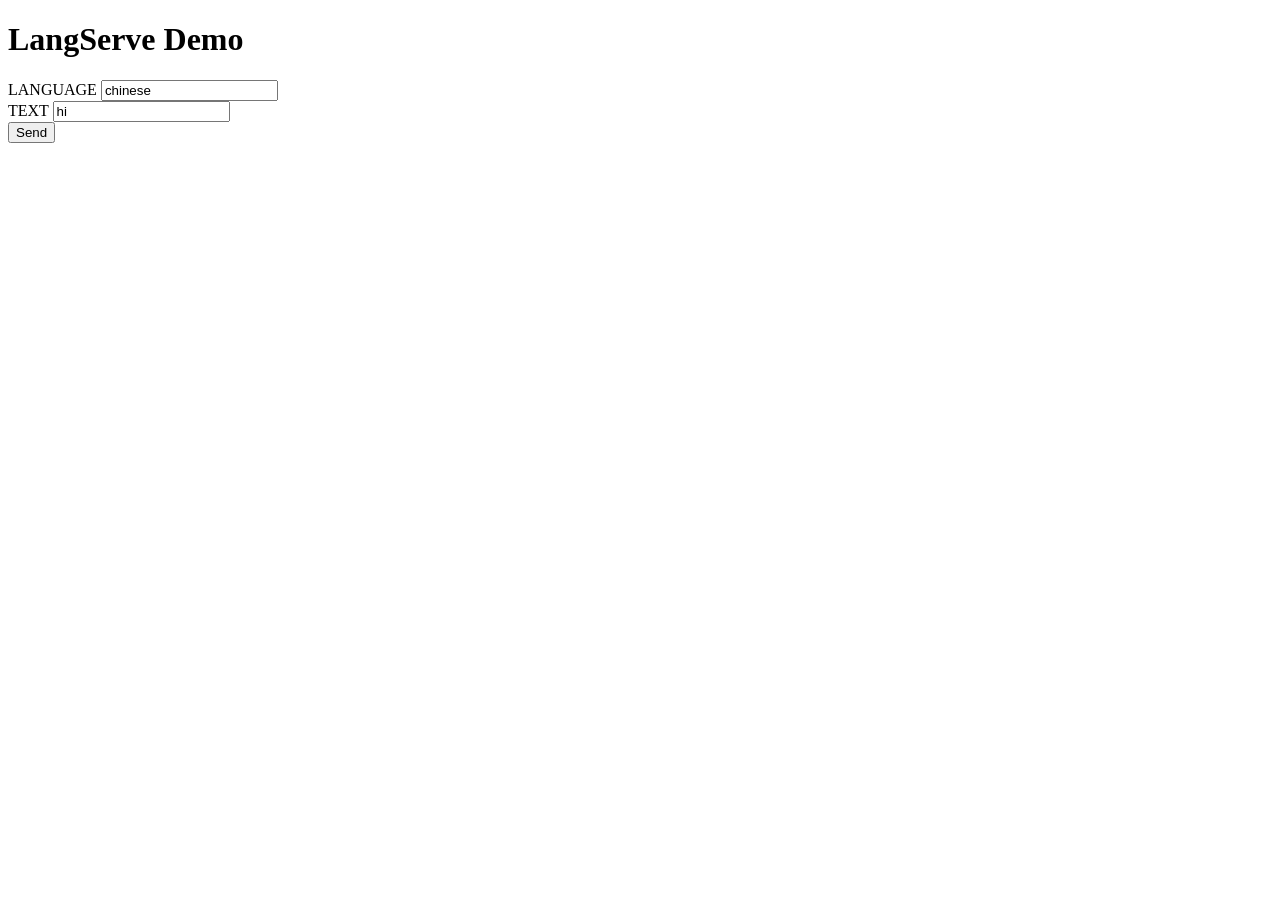
<file: langserve-demo/static/index.html>
<!DOCTYPE html>
<html>
    <head>
        <meta charset="utf-8">
        <title>LangServe Demo</title>
    </head>
    <body>
        <h1>LangServe Demo</h1>
        <div>
            <span>LANGUAGE</span>
            <input id="lang" value="chinese"/>
        </div>
        <div>
            <span>TEXT</span>
            <input id="text" value="hi"/>
        </div>
        <div id="res">

        </div>
        <div>
            <button onclick="sendRequest()">Send</button>
        </div>
        </div>
    </body>
</html>
<script>
function sendRequest(){
    const data = {
        input: {
            language: document.querySelector("#lang").value,
            text: document.querySelector("#text").value
        },
        config: {}
    }; 

    fetch("http://127.0.0.1:8000/chain/stream_log",{
        method: 'POST',
        headers: {
            'Content-Type': 'application/json'
        },
        body: JSON.stringify(data),
    }).then(response => {
        if (response.ok) {
            const reader = response.body.getReader();
            const decoder = new TextDecoder("utf-8");
            const res = document.querySelector("#res");

            function read() {
                reader.read().then(({ done, value }) => {
                    if (done) {
                        console.log('Stream closed');
                        return;
                    }

                    const chunk = decoder.decode(value, { stream: true });
                    // console.log(1000,chunk.split('\r\n'))
                    chunk.split('\r\n').forEach(eventString => {
                        // console.log(1000,eventString);
                        if (eventString && eventString.startsWith('data: ')) {
                            // console.log(2000,eventString);
                            const str = eventString.substring("data: ".length);
                            const data = JSON.parse(str)
                            // console.log(3000,data);
                            data.ops.forEach(item => {
                                if(item.op === "add" && item.path === "/logs/ChatZhipuAI/streamed_output_str/-"){
                                    res.innerHTML += item.value;  
                                }
                            })
                        }
                    });
                    

                    read();
                }).catch(error => {
                    console.error('Stream error', error);
                });
            }

            read();
        } else {
            console.error('Network response was not ok.');
        }
    }).catch(error => {
        console.error('Fetch error:', error);
    });    
}
</script>
</file>
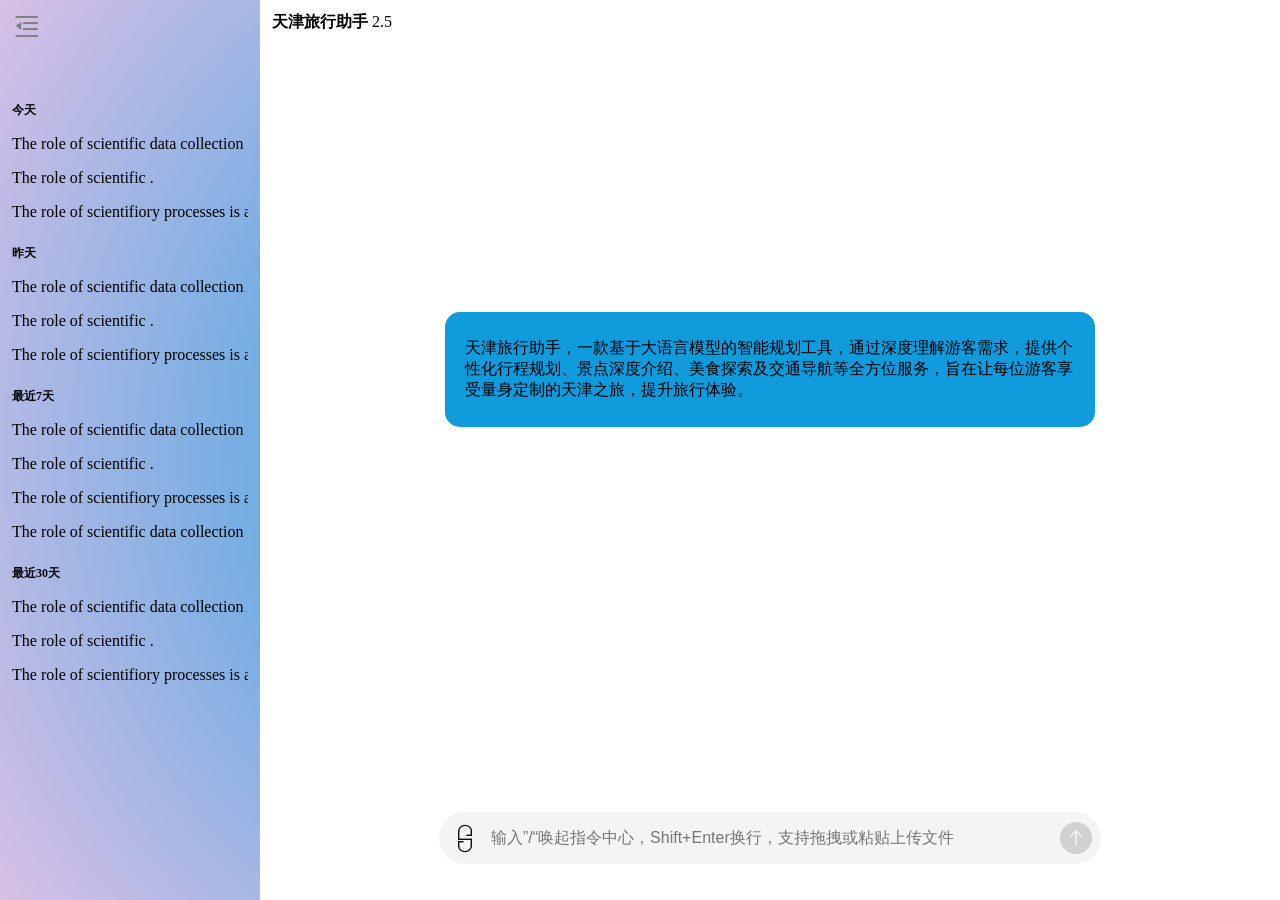
<file: node-server/static/index.html>
<!DOCTYPE html>
<html>
    <head>
        <meta content="width=device-width,initial-scale=1.0" name="viewport">
        <meta charset="utf-8">
        <title>Web UI</title>
        <link rel="stylesheet" href="./assets/font/iconfont.css">
        <link rel="stylesheet" href="./assets/css/index.css">
    </head>
    <body>
        <div class="container">
            <div class="sidebar">
                <div class="sidebar-nav">
                    <span id="btn-fold-in" class="iconfont icon-zhedie1 fold"></span>
                    <div class="history">
                        <div class="today"></div>
                        <div class="yesterday"></div>
                        <div class="last-7days"></div>
                        <div class="last-30days"></div>
                    </div>
                </div>
            </div>
            <div class="content" style="background-color: white;">
                <div class="content-log">
                    <div class="content-nav">
                        <span id="btn-fold-out" class="iconfont icon-zhedie2 fold"></span>
                        <span class="font1">天津旅行助手</span>
                        <span class = "font2">2.5</span>
                    </div>
                    <div id="res-log">
                        <div id="introduction">
                        <p>天津旅行助手，一款基于大语言模型的智能规划工具，通过深度理解游客需求，提供个性化行程规划、景点深度介绍、美食探索及交通导航等全方位服务，旨在让每位游客享受量身定制的天津之旅，提升旅行体验。</p>
                        </div>
                    </div>
                </div>
                <div class="content-footer">
                    <div class="input-chat-wrapper">
                        <span id="input-attachment" class="iconfont icon-fujian"></span>
                        <div id="attchtooltip" class="attchtooltip" style="display: none;">
                            <div id="btn-upload-document">上传文档</div>
                            <div id="btn-upload-image">上传图片</div>
                        </div>
                        <input id="input-chat" placeholder="输入”/“唤起指令中心，Shift+Enter换行，支持拖拽或粘贴上传文件">
                        <div id="tooltip" class="tooltip">请输入你的问题</div>
                        <span id="input-send"  class="iconfont icon-shangchuan"></span>
                    </div>
                </div>
            </div>
        </div>
    </body>
</html>
<script src="./index.js"></script>
<script>
const today = document.querySelector('.today');
const yesterday = document.querySelector('.yesterday');
const last7days = document.querySelector('.last-7days');
const last30days = document.querySelector('.last-30days');

/*
const shangchuantupian = document.querySelector('.shangchuanwendnag');
const shangchuanwendang = document.querySelector(".shangchuantupian")

shangchuantupian.innerHTML = `
    <div class="msg-item">上传文档</div>
    <div class="msg-item">上传图片</div>
`
*/

today.innerHTML = `
    <div class="title">今天</div>
    <div class="msg-item">The role of scientific data collection in regulatory processes is at stake.</div>
    <div class="msg-item">The role of scientific .</div>
    <div class="msg-item">The role of scientifiory processes is at stake.</div>
`

yesterday.innerHTML = `
    <div class="title">昨天</div>
    <div class="msg-item">The role of scientific data collection in regulatory processes is at stake.</div>
    <div class="msg-item">The role of scientific .</div>
    <div class="msg-item">The role of scientifiory processes is at stake.</div>
`

last7days.innerHTML = `
    <div class="title">最近7天</div>
    <div class="msg-item">The role of scientific data collection in regulatory processes is at stake.</div>
    <div class="msg-item">The role of scientific .</div>
    <div class="msg-item">The role of scientifiory processes is at stake.</div>
    <div class="msg-item">The role of scientific data collection in regulatory processes is at stake.</div>
`

last30days.innerHTML = `
    <div class="title">最近30天</div>
    <div class="msg-item">The role of scientific data collection in regulatory processes is at stake.</div>
    <div class="msg-item">The role of scientific .</div>
    <div class="msg-item">The role of scientifiory processes is at stake.</div>
`
</script>
</file>
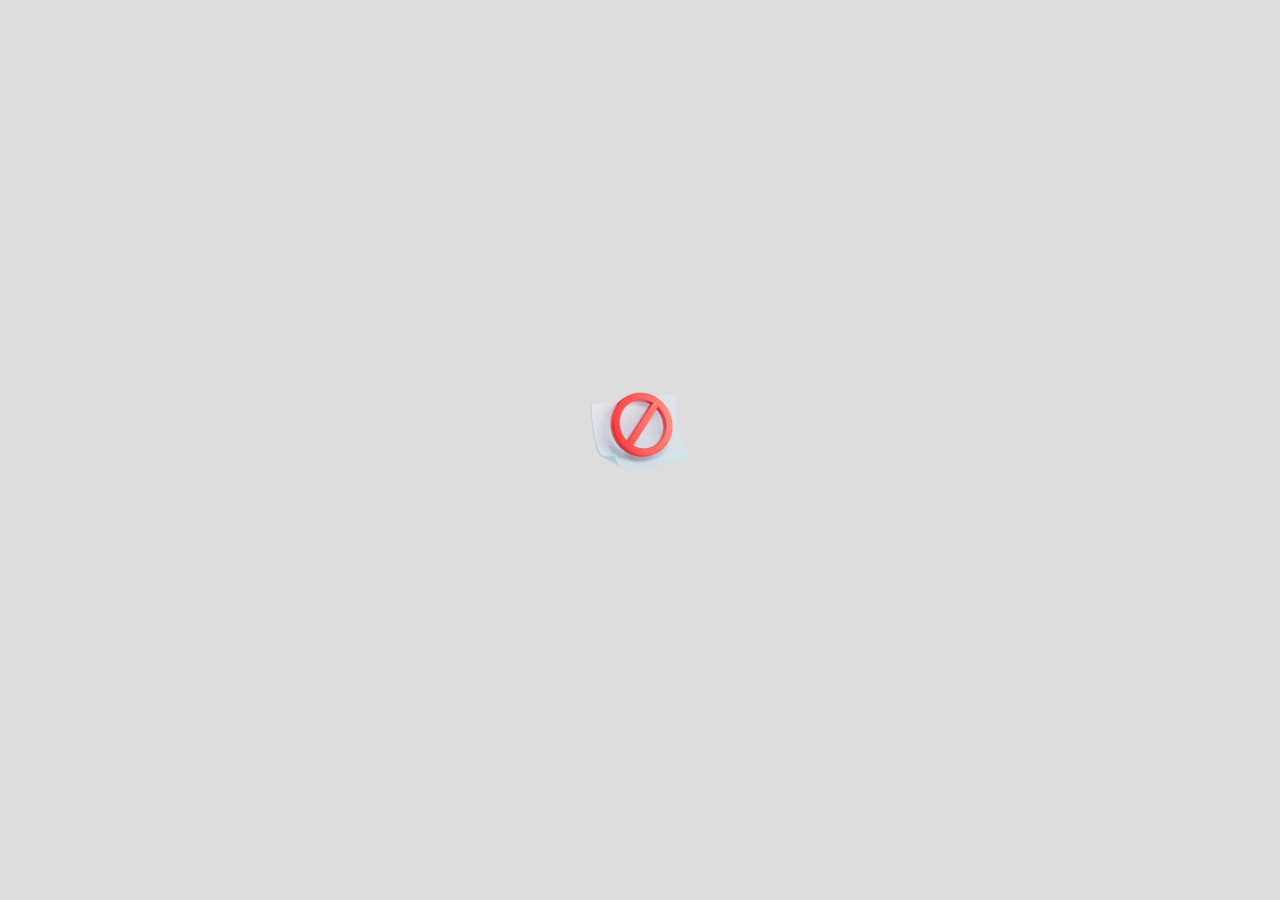
<file: langserve-demo/res/天津市10大景点_files/RT.html>
<!DOCTYPE html>
<!-- saved from url=(0029)chrome-error://chromewebdata/ -->
<html dir="ltr" lang="zh" subframe=""><head><meta http-equiv="Content-Type" content="text/html; charset=UTF-8">
  
  <meta name="theme-color" content="#fff">
  <meta name="viewport" content="width=device-width, initial-scale=1.0,
                                 maximum-scale=1.0, user-scalable=no">
  <title>www.tamgrt.com</title>
  <style>/* Copyright 2017 The Chromium Authors
 * Use of this source code is governed by a BSD-style license that can be
 * found in the LICENSE file. */

a {
  color: var(--link-color);
}

body {
  --background-color: #fff;
  --error-code-color: var(--google-gray-700);
  --google-blue-100: rgb(210, 227, 252);
  --google-blue-300: rgb(138, 180, 248);
  --google-blue-600: rgb(26, 115, 232);
  --google-blue-700: rgb(25, 103, 210);
  --google-gray-100: rgb(241, 243, 244);
  --google-gray-300: rgb(218, 220, 224);
  --google-gray-500: rgb(154, 160, 166);
  --google-gray-50: rgb(248, 249, 250);
  --google-gray-600: rgb(128, 134, 139);
  --google-gray-700: rgb(95, 99, 104);
  --google-gray-800: rgb(60, 64, 67);
  --google-gray-900: rgb(32, 33, 36);
  --heading-color: var(--google-gray-900);
  --link-color: rgb(88, 88, 88);
  --popup-container-background-color: rgba(0,0,0,.65);
  --primary-button-fill-color-active: var(--google-blue-700);
  --primary-button-fill-color: var(--google-blue-600);
  --primary-button-text-color: #fff;
  --quiet-background-color: rgb(247, 247, 247);
  --secondary-button-border-color: var(--google-gray-500);
  --secondary-button-fill-color: #fff;
  --secondary-button-hover-border-color: var(--google-gray-600);
  --secondary-button-hover-fill-color: var(--google-gray-50);
  --secondary-button-text-color: var(--google-gray-700);
  --small-link-color: var(--google-gray-700);
  --text-color: var(--google-gray-700);
  --edge-background: var(--edge-grey-background);
  --edge-black: #101010;
  --edge-focus-color: #838383;
  --edge-blue-hover: #0078D4;
  --edge-blue-pressed: #1081D7;
  --edge-blue-rest: #0070C6;
  --edge-blue-selected: #004274;
  --edge-border-hover:#949494;
  --edge-border-pressed: #ADADAD;
  --edge-border-rest: #C5C5C5;
  --edge-grey-background: #F6F6F6;
  --edge-grey-selected: #C6C6C6;
  --edge-light-grey-hover: #F3F3F3;
  --edge-light-grey-pressed: #F7F7F7;
  --edge-light-grey-rest: #EFEFEF;
  --edge-primary-text-color: var(--edge-black);
  --edge-secondary-text-color: var(--edge-text-grey-rest);
  --edge-text-blue-hover: #0070C6;
  --edge-text-blue-rest: #0061AB;
  --edge-text-blue-pressed: #1081D7;
  --edge-text-grey-rest: #6F6F6F;
  --edge-white: #FFFFFF;
  --edge-primary-button-focus-shadow: 0 0 0 2px inset #F2F8FD;
  --edge-focus-outline: 2px solid var(--edge-focus-color);
  background: var(--edge-background);
  color: var(--edge-primary-text-color);
  word-wrap: break-word;
}

.nav-wrapper .secondary-button {
  background: var(--secondary-button-fill-color);
  border: 1px solid var(--secondary-button-border-color);
  color: var(--secondary-button-text-color);
  float: none;
  margin: 0;
  padding: 8px 16px;
}

.hidden {
  display: none;
}

html {
  -webkit-text-size-adjust: 100%;
  font-size: 125%;
}

.icon {
  background-repeat: no-repeat;
  background-size: 100%;
}

@media (prefers-color-scheme: dark) {
  body {
    --background-color: var(--google-gray-900);
    --error-code-color: var(--google-gray-500);
    --heading-color: var(--google-gray-500);
    --link-color: var(--google-blue-300);
    --primary-button-fill-color-active: rgb(129, 162, 208);
    --primary-button-fill-color: var(--google-blue-300);
    --primary-button-text-color: var(--google-gray-900);
    --quiet-background-color: var(--background-color);
    --secondary-button-border-color: var(--google-gray-700);
    --secondary-button-fill-color: var(--google-gray-900);
    --secondary-button-hover-fill-color: rgb(48, 51, 57);
    --secondary-button-text-color: var(--google-blue-300);
    --small-link-color: var(--google-blue-300);
    --text-color: var(--google-gray-500);
    --edge-black: #FFFFFF;
    --edge-focus-color: #888;
    --edge-blue-hover: #0070C6;
    --edge-blue-pressed: #0069B9;
    --edge-blue-rest: #0078D4;
    --edge-blue-selected: #63ACE5;
    --edge-border-hover:#909090;
    --edge-border-pressed: #787878;
    --edge-border-rest: #575757;
    --edge-grey-background: #2D2D2D;
    --edge-grey-selected: #676767;
    --edge-light-grey-hover: #424242;
    --edge-light-grey-pressed: #3E3E3E;
    --edge-light-grey-rest: #464646;
    --edge-text-blue-hover: #429BDF;
    --edge-text-blue-rest: #63ACE5;
    --edge-text-blue-pressed: #2189DA;
    --edge-text-grey-rest: #949494;
    --edge-white: #1D1D1D;
    --edge-primary-button-focus-shadow: 0 0 0 2px inset #F2F8FD;
  }
}
</style>
  <style>/* Copyright 2014 The Chromium Authors
   Copyright (C) Microsoft Corporation. All rights reserved.
   Use of this source code is governed by a BSD-style license that can be
   found in the LICENSE file. */

button {
  border: 0;
  border-radius: 2px;
  box-sizing: border-box;
  color: var(--primary-button-text-color);
  cursor: pointer;
  float: right;
  font-size: .875em;
  margin: 0;
  padding: 8px 16px;
  transition: box-shadow 150ms cubic-bezier(0.4, 0, 0.2, 1);
  user-select: none;
}

[dir='rtl'] button {
  float: left;
}

.bad-clock button,
.captive-portal button,
.https-only button,
.insecure-form button,
.lookalike-url button,
.main-frame-blocked button,
.neterror button,
.pdf button,
.ssl button,
.enterprise-block button,
.enterprise-warn button,
.safe-browsing-billing button {
  background: var(--edge-blue-rest);
}

.bad-clock a,
.captive-portal a,
.ssl a {
  color: var(--edge-text-blue-rest);
  text-decoration: none;
  border-bottom: 1px solid currentColor;
}

@media (forced-colors: active) {
  .bad-clock a,
  .captive-portal a,
  .lookalike-url a,
  .ssl a {
    -ms-high-contrast-adjust: none;
    color: LinkText;
    border-bottom: 1px solid currentColor;
  }
  .bad-clock a:focus,
  .captive-portal a:focus,
  .lookalike-url a:focus,
  .ssl a:focus {
    outline: none;
    border-bottom: 2px solid LinkText;
  }
}


.bad-clock #primary-button,
.captive-portal #primary-button,
.lookalike-url #primary-button,
.ssl #primary-button {
  color: white;
  background-color: var(--edge-blue-rest);
  border: 2px solid var(--edge-blue-rest);
  font-family: system-ui, sans-serif;
  font-weight: 600;
  outline: none;
}

.bad-clock #primary-button:focus,
.captive-portal #primary-button:focus,
.lookalike-url #primary-button:focus,
.ssl #primary-button:focus {
  border-color: var(--edge-focus-color);
  box-shadow: var(--edge-primary-button-focus-shadow);
}

.bad-clock #primary-button:hover,
.captive-portal #primary-button:hover,
.lookalike-url #primary-button:hover,
.ssl #primary-button:hover {
  background-color: var(--edge-blue-hover);
  border-color: var(--edge-blue-hover);
}

.bad-clock #primary-button:active,
.captive-portal #primary-button:active,
.lookalike-url #primary-button:active,
.ssl #primary-button:active {
  background-color: var(--edge-blue-pressed);
  box-shadow: 0 1px 2px 0 rgba(60, 64, 67, .3),
      0 2px 6px 2px rgba(60, 64, 67, .15);
}

@media(forced-colors: active) {
  /* Accent button */
  .bad-clock #primary-button,
  .captive-portal #primary-button,
  .lookalike-url #primary-button,
  .ssl #primary-button {
    -ms-high-contrast-adjust: none;
    background-color: Highlight;
    color: HighlightText;
    border: 2px solid transparent;
  }
  .bad-clock #primary-button:focus,
  .captive-portal #primary-button:focus,
  .lookalike-url #primary-button:focus,
  .ssl #primary-button:focus {
    outline: 2px solid ButtonText;
    border-color: transparent;
    box-shadow: none;
  }
  .bad-clock #primary-button:hover,
  .captive-portal #primary-button:hover,
  .lookalike-url #primary-button:hover,
  .ssl #primary-button:hover {
    background-color: HighlightText;
    color: Highlight;
    border: 2px solid Highlight;
  }
}

.bad-clock #details-button,
.captive-portal #details-button,
.lookalike-url #proceed-button,
.ssl #details-button {
  color: var(--edge-primary-text-color);
  background-color: transparent;
  border-color: var(--edge-border-rest);
}

.bad-clock #details-button:focus,
.captive-portal #details-button:focus,
.lookalike-url #proceed-button:focus,
.ssl #details-button:focus {
  outline: var(--edge-focus-outline);
}

.bad-clock #details-button:active,
.captive-portal #details-button:active,
.lookalike-url #proceed-button:active,
.ssl #details-button:active {
  border-color: white;
  background: var(--edge-light-grey-pressed);
  box-shadow: 0 1px 2px 0 rgba(60, 64, 67, .3),
      0 2px 6px 2px rgba(60, 64, 67, .15);
}

.bad-clock #details-button:hover,
.captive-portal #details-button:hover,
.lookalike-url #proceed-button:hover,
.ssl #details-button:hover {
  background: var(--edge-light-grey-hover);
  border-color: var(--edge-border-hover);
  text-decoration: none;
}
@media(forced-colors: active) {
  /* Outline button */
  .bad-clock #details-button,
  .captive-portal #details-button,
  .lookalike-url #proceed-button,
  .ssl #details-button {
    -ms-high-contrast-adjust: none;
    background-color: ButtonFace;
    color: ButtonText;
    border: 1px solid ButtonText;
  }
  .bad-clock #details-button:focus,
  .captive-portal #details-button:focus,
  .lookalike-url #proceed-button:focus,
  .ssl #details-button:focus {
    outline: 2px solid ButtonText;
  }
  .bad-clock #details-button:hover,
  .captive-portal #details-button:hover,
  .lookalike-url #proceed-button:hover,
  .ssl #details-button:hover {
    background-color: Highlight;
    color: HighlightText;
  }
}

.bad-clock #main-message > p,
.captive-portal #main-message > p,
.lookalike-url #main-message > p,
.ssl #main-message > p {
  font-size: 14px;
  line-height: 20px;
  color: var(--edge-primary-text-color);
}

button:active {
  background: var(--primary-button-fill-color-active);
  outline: 0;
}

#debugging {
  display: inline;
  overflow: auto;
}

.debugging-content {
  line-height: 1em;
  margin-bottom: 0;
  margin-top: 1em;
}

.debugging-content-fixed-width {
  display: block;
  font-family: monospace;
  font-size: 1.2em;
  margin-top: 0.5em;
}

.debugging-title {
  font-weight: bold;
}

#details {
  margin: 0 0 50px;
}

#details p:not(:first-of-type) {
  margin-top: 20px;
}

.secondary-button:active {
  border-color: white;
  box-shadow: 0 1px 2px 0 rgba(60, 64, 67, .3),
      0 2px 6px 2px rgba(60, 64, 67, .15);
}

.secondary-button:hover {
  background: var(--secondary-button-hover-fill-color);
  border-color: var(--secondary-button-hover-border-color);
  text-decoration: none;
}

.error-code {
  color: var(--error-code-color);
  font-size: .8em;
  margin-top: 12px;
  text-transform: uppercase;
}

#error-debugging-info {
  font-size: 0.8em;
}

h1 {
  color: var(--edge-primary-text-color);
  font-size: 1.6em;
  font-weight: bold;
  line-height: 1.25em;
  margin-bottom: 16px;
}

h2 {
  font-size: 1.2em;
  font-weight: normal;
}

.icon {
  height: 72px;
  margin: 0 0 40px;
  width: 72px;
}

input[type=checkbox] {
  opacity: 0;
}

input[type=checkbox]:focus ~ .checkbox::after {
  outline: -webkit-focus-ring-color auto 5px;
}

.interstitial-wrapper {
  box-sizing: border-box;
  font-size: 1em;
  line-height: 1.6em;
  margin: 14vh auto 0;
  max-width: 600px;
  width: 100%;
}

#main-message > p {
  display: inline;
}

#extended-reporting-opt-in {
  font-size: .875em;
  margin-top: 32px;
}

#extended-reporting-opt-in label {
  display: grid;
  grid-template-columns: 1.8em 1fr;
  position: relative;
}

#enhanced-protection-message {
  border-radius: 20px;
  font-size: 1em;
  margin-top: 32px;
  padding: 10px 5px;
}

#enhanced-protection-message a {
  color: var(--google-red-10);
}

#enhanced-protection-message label {
  display: grid;
  grid-template-columns: 2.5em 1fr;
  position: relative;
}

#enhanced-protection-message div {
  margin: 0.5em;
}

#enhanced-protection-message .icon {
  height: 1.5em;
  vertical-align: middle;
  width: 1.5em;
}

#https-upgrades-message {
  border-radius: 4px;
  font-size: 1em;
}

.nav-wrapper {
  margin-top: 51px;
}

.nav-wrapper::after {
  clear: both;
  content: '';
  display: table;
  width: 100%;
}

.small-link {
  color: var(--small-link-color);
  font-size: .875em;
}

.checkboxes {
  flex: 0 0 24px;
}

.checkbox {
  --padding: .9em;
  background: transparent;
  display: block;
  height: 1em;
  left: -1em;
  padding-inline-start: var(--padding);
  position: absolute;
  right: 0;
  top: -.5em;
  width: 1em;
}

.checkbox::after {
  border: 1px solid white;
  border-radius: 2px;
  content: '';
  height: 1em;
  left: var(--padding);
  position: absolute;
  top: var(--padding);
  width: 1em;
}

.checkbox::before {
  background: transparent;
  border: 2px solid white;
  border-inline-end-width: 0;
  border-top-width: 0;
  content: '';
  height: .2em;
  left: calc(.3em + var(--padding));
  opacity: 0;
  position: absolute;
  top: calc(.3em  + var(--padding));
  transform: rotate(-45deg);
  width: .5em;
}

input[type=checkbox]:checked ~ .checkbox::before {
  opacity: 1;
}

#recurrent-error-message {
  background: var(--edge-light-grey-rest);
  border-radius: 4px;
  margin-bottom: 16px;
  margin-top: 12px;
  padding: 12px 16px;
}

.showing-recurrent-error-message #extended-reporting-opt-in {
  margin-top: 16px;
}

.showing-recurrent-error-message #enhanced-protection-message {
  margin-top: 16px;
}

@media (max-width: 700px) {
  .interstitial-wrapper {
    padding: 0 10%;
  }

  #error-debugging-info {
    overflow: auto;
  }
}

@media (max-width: 420px) {
  button,
  [dir='rtl'] button,
  .small-link {
    float: none;
    font-size: .825em;
    font-weight: 500;
    margin: 0;
    width: 100%;
  }

  button {
    padding: 16px 24px;
  }

  #details {
    margin: 20px 0 20px 0;
  }

  #details p:not(:first-of-type) {
    margin-top: 10px;
  }

  .secondary-button:not(.hidden) {
    display: block;
    margin-top: 20px;
    text-align: center;
    width: 100%;
  }

  .interstitial-wrapper {
    padding: 0 5%;
  }

  #extended-reporting-opt-in {
    margin-top: 24px;
  }

  #enhanced-protection-message {
    margin-top: 24px;
  }

  .nav-wrapper {
    margin-top: 30px;
  }
}

/**
 * Mobile specific styling.
 * Navigation buttons are anchored to the bottom of the screen.
 * Details message replaces the top content in its own scrollable area.
 */

@media (max-width: 420px) {
  .nav-wrapper .secondary-button {
    border: 0;
    margin: 16px 0 0;
    margin-inline-end: 0;
    padding-bottom: 16px;
    padding-top: 16px;
  }
}

/* Fixed nav. */
@media (min-width: 240px) and (max-width: 420px) and
       (min-height: 401px),
       (min-width: 421px) and (min-height: 240px) and
       (max-height: 560px) {
  body .nav-wrapper {
    background: var(--edge-grey-background);
    bottom: 0;
    box-shadow: 0 -22px 40px var(--edge-grey-background);
    left: 0;
    margin: 0 auto;
    max-width: 736px;
    padding-inline-end: 24px;
    padding-inline-start: 24px;
    position: fixed;
    right: 0;
    width: 100%;
    z-index: 2;
  }

  .interstitial-wrapper {
    max-width: 736px;
  }

  #details,
  #main-content {
    padding-bottom: 40px;
  }

  #details {
    padding-top: 5.5vh;
  }

  button.small-link {
    color: var(--google-blue-600);
  }
}

@media (max-width: 420px) and (orientation: portrait),
       (max-height: 560px) {
  body {
    margin: 0 auto;
  }

  button,
  #details-button,
  [dir='rtl'] button,
  button.small-link {
    font-size: .933em;
    margin: 6px 0;
    transform: translatez(0);
  }

  .nav-wrapper {
    box-sizing: border-box;
    padding-bottom: 8px;
    width: 100%;
  }

  #details {
    box-sizing: border-box;
    height: auto;
    margin: 0;
    opacity: 1;
    transition: opacity 250ms cubic-bezier(0.4, 0, 0.2, 1);
  }

  #details.hidden,
  #main-content.hidden {
    height: 0;
    opacity: 0;
    overflow: hidden;
    padding-bottom: 0;
    transition: none;
  }

  h1 {
    font-size: 1.5em;
    margin-bottom: 8px;
  }

  .icon {
    margin-bottom: 5.69vh;
  }

  .interstitial-wrapper {
    box-sizing: border-box;
    margin: 7vh auto 12px;
    padding: 0 24px;
    position: relative;
  }

  .interstitial-wrapper p {
    font-size: .95em;
    line-height: 1.61em;
    margin-top: 8px;
  }

  #main-content {
    margin: 0;
    transition: opacity 100ms cubic-bezier(0.4, 0, 0.2, 1);
  }

  .small-link {
    border: 0;
  }

  .suggested-left > #control-buttons,
  .suggested-right > #control-buttons {
    float: none;
    margin: 0;
  }
}

@media (min-width: 421px) and (min-height: 500px) and (max-height: 560px) {
  .interstitial-wrapper {
    margin-top: 10vh;
  }
}

@media (min-height: 400px) and (orientation:portrait) {
  .interstitial-wrapper {
    margin-bottom: 145px;
  }
}

@media (min-height: 299px) {
  .nav-wrapper {
    padding-bottom: 16px;
  }
}

@media (max-height: 560px) and (min-height: 240px) and (orientation:landscape) {
  .extended-reporting-has-checkbox #details {
    padding-bottom: 80px;
  }
}

@media (min-height: 500px) and (max-height: 650px) and (max-width: 414px) and
       (orientation: portrait) {
  .interstitial-wrapper {
    margin-top: 7vh;
  }
}

@media (min-height: 650px) and (max-width: 414px) and (orientation: portrait) {
  .interstitial-wrapper {
    margin-top: 10vh;
  }
}

/* Small mobile screens. No fixed nav. */
@media (max-height: 400px) and (orientation: portrait),
       (max-height: 239px) and (orientation: landscape),
       (max-width: 419px) and (max-height: 399px) {
  .interstitial-wrapper {
    display: flex;
    flex-direction: column;
    margin-bottom: 0;
  }

  #details {
    flex: 1 1 auto;
    order: 0;
  }

  #main-content {
    flex: 1 1 auto;
    order: 0;
  }

  .nav-wrapper {
    flex: 0 1 auto;
    margin-top: 8px;
    order: 1;
    padding-inline-end: 0;
    padding-inline-start: 0;
    position: relative;
    width: 100%;
  }

  button,
  .nav-wrapper .secondary-button {
    padding: 16px 24px;
  }

  button.small-link {
    color: var(--google-blue-600);
  }
}

@media (max-width: 239px) and (orientation: portrait) {
  .nav-wrapper {
    padding-inline-end: 0;
    padding-inline-start: 0;
  }
}

</style>
  <style>/* Copyright 2013 The Chromium Authors. All rights reserved.
 * Copyright (C) Microsoft Corporation. All rights reserved.
 * Use of this source code is governed by a BSD-style license that can be
 * found in the LICENSE file. */

/* Don't use the main frame div when the error is in a subframe. */
body {
  background-color: var(--edge-grey-background);
}

html[subframe] #main-frame-error {
  display: none;
}

/* Don't use the subframe error div when the error is in a main frame. */
html:not([subframe]) #sub-frame-error {
  display: none;
}


h1 {
  margin-top: 0;
  word-wrap: break-word;
  color: var(--edge-primary-text-color);
  margin-bottom: 22px;
}

h1 span {
  font-weight: 600;
  font-family: "Segoe UI", system-ui, sans-serif;
  font-style: normal;
  font-size: 32px;
  line-height: 40px;
}

h2 {
  color: var(--edge-secondary-text-color);
  font-size: 1.2em;
  font-weight: normal;
  margin: 10px 0;
}

a {
  color: var(--edge-text-blue-rest);
  text-decoration: none;
  border-bottom: 1px solid currentColor;
}

a:hover {
  color: var(--edge-text-blue-hover);
}

a:focus {
  outline: none;
  text-decoration: none;
  border-bottom: var(--edge-focus-outline);
}

#buttons {
  display: grid;
  grid-template-rows: auto auto;
}

.text-button {
  float: inline-start !important;
  margin-bottom: 10px;
}

#game-div {
  display: block;
}

#game-buttons {
  display: flex;
  align-items: center;
  margin-top: 26px;
}

#game-message {
  margin-inline-end: 6px;
}

#game-button {
  padding: 0;
  color: rgba(33, 105, 235, 1);
  background-color: transparent;
  font-style: normal;
  font-weight: 400;
  font-size: 14px;
  line-height: 20px;
  display: inline-flex;
  gap: 6px;
}

#game-button:disabled {
  opacity: 0.3;
  cursor: not-allowed;
}

#game-button:focus:not(:disabled) {
  outline: var(--edge-focus-outline);
}

@media (forced-colors: active) {
  a:hover {
    color: HightlightText;
  }
}


.footer {
  position: absolute;
  right: 0;
  bottom: 0;
  left: 0;
  padding: 1rem;
  display: flex;
}

.footer div:first-of-type {
  margin-right: auto;
}

.left-footer {
  display: flex;
  flex-direction: row;
  column-gap: 10px;
  margin-left: 40px;
}

.edge-logo {
  content: url([data-uri]);
  width: 24px;
  height: 24px;
}

.edge-branding-text {
  flex: 82%;
  font-family: "Segoe UI", system-ui, sans-serif;
  font-style: normal;
  font-weight: 600;
  font-size: 14px;
  line-height: 22px;
  text-align: right;
}

/* TODO(sayyagari): Migrate from usage of deprecated CSS -webkit-user-select. */
.icon {
  -webkit-user-select: none;
  display: inline-block;
  width: 128px;
  height: 128px;
  margin: 0 0 20px;
}

.icon-generic {
  /* Can't access edge://theme/IDR_ERROR_NETWORK_GENERIC from an untrusted
   * renderer process, so embed the resource manually. */
  content: -webkit-image-set(url([data-uri]) 1x,
      url([data-uri]) 2x);
}

.icon-offline {
  content: -webkit-image-set(url([data-uri]) 1x,
      url([data-uri]) 2x);
  position: relative;
}

.icon-page-error {
  content: url([data-uri]);
}

.icon-thinking {
  content: url([data-uri]);
}

.icon-blocked {
  content: url([data-uri]);
}

.icon-disconnected {
  content: url([data-uri]);
}

.icon-find {
  content: url([data-uri]);
}

.icon-insecure-site {
  content: url([data-uri]);
}

.icon-page-briefcase {
  content: url([data-uri]);
}
@media (width > 300px) and (height > 150px) {
  .icon-elixir-page-error {
    content: url([data-uri]);
  }

  .icon-elixir-thinking {
    content: url([data-uri]);
  }

  .icon-elixir-blocked {
    content: url([data-uri]);
  }

  .icon-elixir-disconnected {
    content: url([data-uri]);
  }

  .icon-elixir-insecure {
    content: url([data-uri]);
  }
}

.icon-play-game-button {
  width: 20px;
  height: 20px;
  content: url([data-uri]);
}

.icon-disabled {
  content: -webkit-image-set(url([data-uri]) 1x,
      url([data-uri]) 2x);
  width: 112px;
}

.managed-icon {
  content: url([data-uri]);
  margin-inline-end: 6px;
  height: 16px;
  width: 16px;
}

.error-code {
  display: block;
  font-family: "Segoe UI", system-ui, sans-serif;
  font-style: normal;
  font-size: 10px;
  line-height: 14px;
  color: var(--edge-secondary-text-color);
  margin-top: 20px;
  font-weight: 400;
}

#content-top {
  margin: 20px;
}

.hidden {
  display: none !important;
}

#suggestion {
  margin-top: 15px;
}

#suggestions-list p {
  margin-block-end: 0;
  color: var(--edge-primary-text-color);
  font-weight: 700;
}

#suggestions-list ul {
  margin-top: 0;
  margin-left: 10px;
  color: var(--edge-primary-text-color);
  padding-inline-start: 0;
  list-style: none;
  font-family: "Segoe UI", system-ui, sans-serif;
  font-style: normal;
}

#suggestions-list li {
  margin-top: 12px;
  font-size: 14px;
  line-height: 20px;
  font-weight: 400;
}

#suggestions-list li:before {
  content: "•";
  font-size: 14px;
  padding-right: 1em;
}

.single-suggestion li:before {
  display: none;
}

#short-suggestion {
  margin-top: 5px;
}

#error-information-button {
  content: url([data-uri]);
  height: 24px;
  vertical-align: -.15em;
  width: 24px;
}

.use-popup-container#error-information-popup-container #error-information-popup {
  align-items: center;
  background-color: var(--edge-grey-background);
  display: flex;
  height: 100%;
  left: 0;
  position: fixed;
  top: 0;
  width: 100%;
  z-index: 100;
}

.use-popup-container#error-information-popup-container #error-information-popup-content>p {
  margin-bottom: 11px;
  margin-inline-start: 20px;
}

#error-information-popup-content {
  margin-top: 20px;
}

.use-popup-container#error-information-popup-container #suggestions-list ul {
  margin-inline-start: 15px;
}

.use-popup-container#error-information-popup-container #error-information-popup-box {
  background-color: var(--edge-white);
  left: 5%;
  padding-bottom: 15px;
  padding-top: 15px;
  position: fixed;
  width: 90%;
  z-index: 101;
}

.use-popup-container#error-information-popup-container div.error-code {
  margin-inline-start: 20px;
}

.use-popup-container#error-information-popup-container #suggestions-list p {
  margin-inline-start: 20px;
}

:not(.use-popup-container)#error-information-popup-container #error-information-popup-close {
  display: none;
}

#error-information-popup-close {
  margin-bottom: 0px;
  margin-inline-end: 35px;
  margin-top: 15px;
  text-align: end;
}

.link-button {
  color: var(--edge-text-blue-rest);
  display: inline-block;
  font-weight: bold;
  text-transform: uppercase;
}

#sub-frame-error-details {
  color: var(--edge-secondary-text-color);
  
}

[jscontent=hostName],
[jscontent=failedUrl] {
  overflow-wrap: break-word;
}

#search-container {
  /* Prevents a space between controls. */
  display: flex;
  margin-top: 20px;
}

.snackbar {
  background: #323232;
  border-radius: 2px;
  bottom: 24px;
  box-sizing: border-box;
  color: #fff;
  font-size: .87em;
  left: 24px;
  max-width: 568px;
  min-width: 288px;
  opacity: 0;
  padding: 16px 24px 12px;
  position: fixed;
  transform: translateY(90px);
  will-change: opacity, transform;
  z-index: 999;
}

.snackbar-show {
  -webkit-animation:
    show-snackbar .25s cubic-bezier(0.0, 0.0, 0.2, 1) forwards,
    hide-snackbar .25s cubic-bezier(0.4, 0.0, 1, 1) forwards 5s;
}

@-webkit-keyframes show-snackbar {
  100% {
    opacity: 1;
    transform: translateY(0);
  }
}

@-webkit-keyframes hide-snackbar {
  0% {
    opacity: 1;
    transform: translateY(0);
  }

  100% {
    opacity: 0;
    transform: translateY(90px);
  }
}

.suggestions {
  margin-top: 18px;
  color: var(--edge-primary-text-color);
  font-size: 14px;
  line-height: 20px;
}

.suggestion-header {
  font-weight: bold;
  margin-bottom: 4px;
}

/* Decrease padding at low sizes. */
@media (max-width: 640px),
(max-height: 640px) {
  h1 {
    margin: 0 0 15px;
  }

  #content-top {
    margin: 15px;
  }

  .suggestions {
    margin-top: 10px;
  }

  .suggestion-header {
    margin-bottom: 0;
  }
}

#download-link,
#download-link-clicked {
  margin-bottom: 30px;
  margin-top: 30px;
}

#download-link-clicked {
  color: #BBB;
}

#download-link:before,
#download-link-clicked:before {
  content: url([data-uri]);
  display: inline-block;
  margin-inline-end: 4px;
  vertical-align: -webkit-baseline-middle;
}

#download-link-clicked:before {
  width: 0px;
  opacity: 0;
}

.offline-content-list-title {
  color: rgb(95, 99, 104);
  font-size: .8em;
  line-height: 1;
  margin-bottom: .8em;
}

#offline-content-suggestions {
  margin-inline-start: -5%;
  width: 110%;
}

/* The selectors below adjust the "overflow" of the suggestion cards contents
 * based on the same screen size based strategy used for the main frame, which
 * is applied by the `interstitial-wrapper` class. */
@media (max-width: 700px) {
  #offline-content-suggestions {
    margin-inline-start: -5%;
    width: 110%;
  }
}

@media (max-width: 420px) {
  #offline-content-suggestions {
    margin-inline-start: -2.5%;
    width: 105%;
  }
}

@media (max-width: 420px) and (orientation: portrait),
(max-height: 560px) {
  #offline-content-suggestions {
    margin-inline-start: -12px;
    width: calc(100% + 24px);
  }
}

.suggestion-with-image .offline-content-suggestion-visual {
  flex-basis: 8.2em;
  flex-shrink: 0;
}

.suggestion-with-image .offline-content-suggestion-visual>img {
  height: 100%;
  width: 100%;
}

#offline-content-list:not(.is-rtl) .suggestion-with-image .offline-content-suggestion-visual>img {
  border-bottom-right-radius: 8px;
  border-top-right-radius: 8px;
}

#offline-content-list.is-rtl .suggestion-with-image .offline-content-suggestion-visual>img {
  border-bottom-left-radius: 8px;
  border-top-left-radius: 8px;
}

.suggestion-with-icon .offline-content-suggestion-visual {
  align-items: center;
  display: flex;
  justify-content: center;
  min-height: 4.2em;
  min-width: 4.2em;
}

.suggestion-with-icon .offline-content-suggestion-visual>div {
  align-items: center;
  background-color: rgb(241, 243, 244);
  border-radius: 50%;
  display: flex;
  height: 2.3em;
  justify-content: center;
  width: 2.3em;
}

.suggestion-with-icon .offline-content-suggestion-visual>div>img {
  height: 1.45em;
  width: 1.45em;
}

.offline-content-suggestion-texts {
  display: flex;
  flex-direction: column;
  justify-content: space-between;
  line-height: 1.3;
  padding: .9em;
  width: 100%;
}

/* TODO(sayyagari): Migrate from usage of deprecated CSS -webkit-box. */
.offline-content-suggestion-title {
  -webkit-box-orient: vertical;
  -webkit-line-clamp: 3;
  color: rgb(32, 33, 36);
  display: -webkit-box;
  font-size: 1.1em;
  overflow: hidden;
  text-overflow: ellipsis;
}

div.offline-content-suggestion {
  align-items: stretch;
  border-color: rgb(218, 220, 224);
  border-radius: 8px;
  border-style: solid;
  border-width: 1px;
  display: flex;
  justify-content: space-between;
  margin-bottom: .8em;
}

.suggestion-with-image {
  flex-direction: row;
  height: 8.2em;
  max-height: 8.2em;
}

.suggestion-with-icon {
  flex-direction: row-reverse;
  height: 4.2em;
  max-height: 4.2em;
}

.suggestion-with-icon .offline-content-suggestion-title {
  -webkit-line-clamp: 1;
  word-break: break-all;
}

.suggestion-with-icon .offline-content-suggestion-texts {
  padding-inline-start: 0px;
}

.offline-content-suggestion-attribution-freshness {
  color: rgb(95, 99, 104);
  display: flex;
  font-size: .8em;
}

/* TODO(sayyagari): Migrate from usage of deprecated CSS -webkit-box. */
.offline-content-suggestion-attribution {
  -webkit-box-orient: vertical;
  -webkit-line-clamp: 1;
  display: -webkit-box;
  flex-shrink: 1;
  overflow-wrap: break-word;
  overflow: hidden;
  text-overflow: ellipsis;
  word-break: break-all;
}

.no-attribution .offline-content-suggestion-attribution {
  display: none;
}

.offline-content-suggestion-freshness:before {
  content: '-';
  display: inline-block;
  flex-shrink: 0;
  margin-inline-end: .1em;
  margin-inline-start: .1em;
}

.no-attribution .offline-content-suggestion-freshness:before {
  display: none;
}

.offline-content-suggestion-freshness {
  flex-shrink: 0;
}

.suggestion-with-image .offline-content-suggestion-pin-spacer {
  flex-shrink: 1;
  flex-grow: 100;
}

.suggestion-with-image .offline-content-suggestion-pin {
  content: url([data-uri]);
  flex-shrink: 0;
  height: 1.4em;
  margin-inline-start: .4em;
  width: 1.4em;
}

.offline-content-list-action {
  text-align: center;
}

#offline-content-summary {
  border-color: rgb(241, 243, 244);
  border-radius: 12px;
  border-style: solid;
  border-width: 1px;
  padding: 12px;
  text-align: center;
}

.offline-content-summary-image-truncate {
  width: 45px;
}

.offline-content-summary-images {
  direction: ltr;
  display: flex;
  margin-top: 10px;
  justify-content: center;
  padding-bottom: 12px;
}

.offline-content-summary-images img {
  background: rgb(241, 243, 244);
  border-radius: 50%;
  box-shadow:
    0px 1px 2px 0px rgb(155, 155, 155),
    0px 1px 3px 0px rgb(155, 155, 155);
  padding: 12px;
  width: 32px;
}

.offline-content-summary-description {
  border-top: 1px solid rgb(241, 243, 244);
  padding-top: 12px;
}

.offline-content-summary-action {
  padding-top: 12px;
}

/* Don't allow overflow when in a subframe. */
html[subframe] body {
  overflow: hidden;
}

/* TODO(sayyagari): Migrate from usage of deprecated CSS -webkit-flex. */
#sub-frame-error {
  -webkit-align-items: center;
  background-color: #DDD;
  display: -webkit-flex;
  -webkit-flex-flow: column;
  height: 100%;
  -webkit-justify-content: center;
  left: 0;
  position: absolute;
  text-align: center;
  top: 0;
  transition: background-color .2s ease-in-out;
  width: 100%;
}

#sub-frame-error:hover {
  background-color: #EEE;
}

#sub-frame-error .icon-generic {
  margin: 0 0 16px;
}

#sub-frame-error-details {
  margin: 0 10px;
  text-align: center;
  visibility: hidden;
}

/* Show details only when hovering. */
#sub-frame-error:hover #sub-frame-error-details {
  visibility: visible;
}

/* If the iframe is too small, always hide the error code. */
/* TODO(mmenke): See if overflow: no-display works better, once supported. */
@media (max-width: 200px),
(max-height: 95px) {
  #sub-frame-error-details {
    display: none;
  }
}

/* Adjust icon for small embedded frames in apps. */
@media (max-height: 100px) {
  #sub-frame-error .icon-generic {
    height: auto;
    margin: 0;
    padding-top: 0;
    width: 25px;
  }
}

#control-buttons {
  display: block;
}

/* details-button is special; it's a <button> element that looks like a link. */
#details-buttons {
  width: 100%;
}

#details-button {
  box-shadow: none;
  min-width: 0;
  background: none;
  border: none;
  color: var(--edge-primary-text-color);
  cursor: pointer;
  font-size: 14px;
  line-height: 20px;
  text-decoration: none;
  float: left;
  padding: 4px;
  font-family: system-ui, sans-serif;
}

#details-button:before {
  display: inline-block;
  content: "";
  background-image: url("[data-uri]");
  margin-right: 10px;
  width: 14px;
  height: 10px;
  background-repeat: no-repeat;
  background-position: center center;
  fill: var(--edge-primary-text-color);
}

#details-button.expanded:before {
  transform: rotate(180deg);
}

#details-button:focus {
  outline: solid 2px var(--edge-focus-color);
}

@media (forced-colors: active) {

  #details-button,
  #game-button {
    -ms-high-contrast-adjust: none;
    color: ButtonText;
    background-color: ButtonFace;
  }

  #game-button {
    /* extra border for this button only */
    border: 1px solid ButtonText;
  }

  #details-button::before,
  #game-button::before {
    fill: ButtonText;
  }

  #details-button:focus,
  #game-button:focus {
    outline: 2px solid ButtonText;
  }

  #details-button:hover,
  #game-button:hover {
    background-color: Highlight;
    color: HighlightText;
  }

  #details-button:hover::before,
  #game-button:hover::before {
    fill: HighlightText;
  }
}

.nav-wrapper {
  margin-top: 20px;
}

#control-buttons,
#stale-load-button,
#details-buttons {
  float: left !important;
}

.suggested-left .secondary-button {
  margin-inline-end: 0px;
}

#details-button.singular {
  float: none;
}

/* download-button shows both icon and text. */
#download-button {
  padding-bottom: 4px;
  padding-top: 4px;
  position: relative;
}

#download-button:before {
  background: -webkit-image-set(url([data-uri]) 1x,
      url([data-uri]) 2x) no-repeat;
  content: '';
  display: inline-block;
  width: 24px;
  height: 24px;
  margin-inline-end: 4px;
  margin-inline-start: -4px;
  vertical-align: middle;
}

#download-button:disabled {
  background: rgb(180, 206, 249);
  color: rgb(255, 255, 255);
}

/* TODO(https://crbug.com/852872): UI for offline suggested content is incomplete. */
.suggested-thumbnail {
  width: 25vw;
  height: 25vw;
}

#reload-button {
  background-color: var(--edge-blue-rest);
  color: white;
  /* always white because it is a blue button */
  border-radius: 4px;
  width: 87px;
  height: 40px;
  font-family: "Segoe UI", system-ui, sans-serif;
  font-style: normal;
  font-weight: 600;
  font-size: 16px;
  line-height: 22px;
  outline: none;
  padding: 0;
}

#reload-button:focus {
  outline: var(--edge-focus-outline);
  box-shadow: var(--edge-primary-button-focus-shadow);
}

#reload-button:hover {
  background-color: var(--edge-blue-hover);
}

#reload-button:active {
  background-color: var(--edge-blue-pressed);
}

@media (forced-colors: active) {

  /* Acts like an accent button */
  #reload-button {
    -ms-high-contrast-adjust: none;
    background-color: Highlight;
    color: HighlightText;
  }

  #reload-button:hover {
    background-color: HighlightText;
    color: Highlight;
    border: 2px solid Highlight;
  }

  #reload-button:focus {
    outline: 2px solid ButtonText;
    box-shadow: none;
  }
}

#secondary-reload-button {
  background-color: var(--edge-light-grey-rest);
  color: var(--edge-primary-text-color);
  border-radius: 4px;
  width: 87px;
  height: 40px;
  font-family: "Segoe UI", system-ui, sans-serif;
  font-style: normal;
  font-weight: 600;
  font-size: 16px;
  line-height: 22px;
  outline: none;
  padding: 0;
  margin-inline: 10px;
}

#secondary-reload-button:focus {
  outline: var(--edge-focus-outline);
  box-shadow: var(--edge-primary-button-focus-shadow);
}

#secondary-reload-button:hover {
  background-color: var(--edge-light-grey-hover);
}

#secondary-reload-button:active {
  background-color: var(--edge-light-grey-pressed);
}

@media (forced-colors: active) {

  /* Acts like an accent button */
  #secondary-reload-button {
    -ms-high-contrast-adjust: none;
    background-color: Highlight;
    color: HighlightText;
  }

  #secondary-reload-button:hover {
    background-color: HighlightText;
    color: Highlight;
    border: 2px solid Highlight;
  }

  #secondary-reload-button:focus {
    outline: 2px solid ButtonText;
    box-shadow: none;
  }
}

#diagnose-button {
  background-color: var(--edge-blue-rest);
  color: white;
  /* always white because it is a blue button */
  border-radius: 4px;
  width: auto;
  height: 40px;
  font-family: "Segoe UI", system-ui, sans-serif;
  font-style: normal;
  font-weight: 600;
  font-size: 16px;
  line-height: 22px;
  outline: none;
  padding-inline: 10px;
}

#diagnose-button:focus {
  outline: var(--edge-focus-outline);
  box-shadow: var(--edge-primary-button-focus-shadow);
}

#diagnose-button:hover {
  background-color: var(--edge-blue-hover);
}

#diagnose-button:active {
  background-color: var(--edge-blue-pressed);
}

@media (forced-colors: active) {
  /* Acts like an accent button */
  #diagnose-button {
    -ms-high-contrast-adjust: none;
    background-color: Highlight;
    color: HighlightText;
  }

  #diagnose-button:hover {
    background-color: HighlightText;
    color: Highlight;
    border: 2px solid Highlight;
  }

  #diagnose-button:focus {
    outline: 2px solid ButtonText;
    box-shadow: none;
  }
}

/* Offline page */
.offline {
  transition: -webkit-filter 1.5s cubic-bezier(0.65, 0.05, 0.36, 1),
    background-color 1.5s cubic-bezier(0.65, 0.05, 0.36, 1);
  will-change: -webkit-filter, background-color;
}

#main-message>p {
  font-size: 16px;
  line-height: 22px;
  color: var(--edge-primary-text-color);
  font-family: "Segoe UI", system-ui, sans-serif;
  font-style: normal;
  font-weight: 600;
}

.offline #main-message>p {
  display: none;
}

.offline.inverted {
  -webkit-filter: invert(100%);
  background-color: var(--edge-black);
}

.offline .interstitial-wrapper {
  color: #2b2b2b;
  font-size: 1em;
  line-height: 1.55;
  margin: 0 auto;
  padding-top: 100px;
  width: 100%;
}

.interstitial-wrapper {
  max-width: 700px;
}

.offline .controller {
  background: rgba(247, 247, 247, .1);
  height: 100vh;
  left: 0;
  position: absolute;
  top: 0;
  width: 100vw;
  z-index: 9;
}

.game-split-line {
  margin-top: 0px;
  height: 1px;
  background: rgba(0, 0, 0, 0.18);
}

.game-button-msg {
  margin-top: 2px;
}

#offline-resources {
  display: none;
}

@media (max-width: 420px) {
  #download-button {
    padding-bottom: 12px;
    padding-top: 12px;
  }

  .snackbar {
    left: 0;
    bottom: 0;
    width: 100%;
    border-radius: 0;
  }
}

@media (max-height: 350px) {
  h1 {
    margin: 0 0 15px;
  }

  .icon-offline {
    margin: 0 0 10px;
  }

  .interstitial-wrapper {
    margin-top: 5%;
  }

  .nav-wrapper {
    margin-top: 30px;
  }
}

@media (min-width: 420px) and (max-width: 736px) and (min-height: 240px) and (max-height: 420px) and (orientation:landscape) {
  .interstitial-wrapper {
    margin-bottom: 100px;
  }
}

@media (max-width: 360px) and (max-height: 480px) {
  .offline .interstitial-wrapper {
    padding-top: 60px;
  }

}

@media (min-height: 240px) and (orientation: landscape) {
  .offline .interstitial-wrapper {
    margin-bottom: 90px;
  }

  .icon-offline {
    margin-bottom: 20px;
  }
}

@media (max-height: 320px) and (orientation: landscape) {
  .icon-offline {
    margin-bottom: 0;
  }

}

@media (max-width: 240px) {
  button {
    padding-left: 12px;
    padding-right: 12px;
  }

  .interstitial-wrapper {
    overflow: inherit;
    padding: 0 8px;
  }
}

@media (max-width: 120px) {
  button {
    width: auto;
  }
}

@media (max-height: 650px) and (orientation: landscape) {
  .footer {
    display: none;
  }
}

@media (max-width: 700px) and (orientation: portrait) {
  .footer {
    display: none;
  }
}

@media (min-width: 600px) {
  .interstitial-wrapper {
    margin-inline-start: 200px;
  }
}

@media (width <= 300px) and (height <= 150px) {
  .icon {
    display: none;
  }
}

@media (prefers-color-scheme: dark) {

  .managed-icon {
    filter: invert(1);
  }

  .icon-play-game-button {
    content: url([data-uri]);
  }

  #game-button {
    color: rgba(77, 141, 250, 1);

  }

  @media (width > 300px) and (height > 150px) {
    .icon-elixir-page-error {
      content: url([data-uri]);
    }

    .icon-elixir-thinking {
      content: url([data-uri]);
    }

    .icon-elixir-blocked {
      content: url([data-uri]);
    }

    .icon-elixir-disconnected {
      content: url([data-uri]);
    }

    .icon-elixir-insecure {
      content: url([data-uri]);
    }
  }
}

@media (forced-colors: active) and (prefers-color-scheme: dark) {
  @media (width > 300px) and (height > 150px) {

    .icon-elixir-page-error {
      content: url([data-uri]);
    }

    .icon-elixir-thinking {
      content: url([data-uri]);
    }

    .icon-elixir-blocked {
      content: url([data-uri]);
    }

    .icon-elixir-disconnected {
      content: url([data-uri]);
    }

    .icon-elixir-insecure {
      content: url([data-uri]);
    }
  }
}

@media (forced-colors: active) and (prefers-color-scheme: light) {
  @media (width > 300px) and (height > 150px) {
    .icon-elixir-page-error {
      content: url([data-uri]);
      filter: invert(1);
    }

    .icon-elixir-thinking {
      content: url([data-uri]);
    }

    .icon-elixir-blocked {
      content: url([data-uri]);
      filter: invert(1);
    }

    .icon-elixir-disconnected {
      content: url([data-uri]);
    }

    .icon-elixir-insecure {
      content: url([data-uri]);
    }
  }
}
</style>
  <style>.neterror-vnext #main-frame-error {
  margin: 64px auto 0;
}

.neterror-vnext .icon-disconnected {
  content: url([data-uri]);
}

.neterror-vnext .icon-thinking {
  content: url([data-uri]);
}

.neterror-vnext .icon {
  height: 128px;
  margin: 0 0 20px;
  width: 128px;
}

.neterror-vnext .main-content {
  display: flex;
  flex-direction: column;
}

.bing-search {
  display: flex;
  justify-content: center;
  align-items: center;
  flex-direction: column;
  margin-top: 80px;
}

.bing-search .search-input {
  height: 46px;
  border-radius: 99px;
  border: 1px solid rgba(255, 255, 255, 0.20);
  box-shadow: 0px 0px 2px 0px rgba(0, 0, 0, 0.12), 0px 4px 8px 0px rgba(0, 0, 0, 0.14);
  backdrop-filter: blur(30px);
  box-sizing: border-box;
  display: flex;
}

.bing-search .search-input input {
  border: none;
  padding: 0 12px;
  line-height: 22px;
  font-size: 16px;
  background: #FFF;
  border-radius: 99px 0 0 99px;
  flex: 1;
}

.bing-search .search-input input:focus-visible {
  outline: none;
}

.bing-search .search-input input::placeholder {
  color: #616161;
  font-size: 16px;
  font-style: normal;
  font-weight: 400;
}

.search-icon {
  width: 70px;
  border-radius: 0 99px 99px 0;
  background: #0078D4;
  display: flex;
  align-items: center;
  justify-content: center;
  cursor: pointer;
}

.top-sites {
  width: calc(100% - 60px);
  margin-top: 70px;
  display: grid;
  justify-content: center;
  grid-template-columns: repeat(auto-fit, 110px);
  grid-row-gap: 16px;
}

.site-item {
  display: flex;
  align-items: center;
  justify-content: center;
  flex-direction: column;
  gap: 9px;
  cursor: pointer;
}

.site-item .site-image {
  display: flex;
  width: 44px;
  height: 44px;
  padding: 6px;
  justify-content: center;
  align-items: center;
  border-radius: 8px;
  border: 1px solid#E0E0E0;
  background-color: #fff;
  box-sizing: border-box;
}

.site-item .site-image img {
  max-width: 100%;
  max-height: 100%;
  object-fit: contain;
}

.site-item .title {
  color: #242424;
  font-size: 12px;
  font-weight: 400;
  line-height: 16px;
  white-space: nowrap;
  overflow: hidden;
  text-overflow: ellipsis;
  max-width: 85%;
}

@media (max-width: 644px) {
  .bing-search .search-input {
    width: 343px;
  }
}

@media (min-width: 644px) and (max-width: 956px) {
  .bing-search .search-input {
    width: 400px;
  }
}

@media (min-width: 956px) and (max-width: 1268px) {
  .bing-search .search-input {
    width: 528px;
  }
}

@media (min-width: 1268px) {
  .bing-search .search-input {
    width: 780px;
  }
}

@media (prefers-color-scheme: dark) {
  .site-item .title {
    color: #fff;
  }

  .neterror-vnext .icon-disconnected {
    content: url([data-uri]);
  }

  .neterror-vnext .icon-thinking {
    content: url([data-uri]);
  }
}

@media (-ms-high-contrast: active) {
  .neterror-vnext .icon-disconnected {
    content: url([data-uri]);
  }

  .neterror-vnext .icon-thinking {
    content: url([data-uri]);
  }
}
</style>
  <script>(function(){function l(a,b,c){return Function.prototype.call.apply(Array.prototype.slice,arguments)}function m(a,b,c){var e=l(arguments,2);return function(){return b.apply(a,e)}}function n(a,b){var c=new p(b);for(c.h=[a];c.h.length;){var e=c,d=c.h.shift();e.i(d);for(d=d.firstChild;d;d=d.nextSibling)1==d.nodeType&&e.h.push(d);}}function p(a){this.i=a;}function q(a){a.style.display="";}function r(a){a.style.display="none";}var t=/\s*;\s*/;function u(a,b){this.l.apply(this,arguments);}u.prototype.l=function(a,b){this.a||(this.a={});if(b){var c=this.a,e=b.a;for(d in e)c[d]=e[d];}else {var d=this.a;e=v;for(c in e)d[c]=e[c];}this.a.$this=a;this.a.$context=this;this.f="undefined"!=typeof a&&null!=a?a:"";b||(this.a.$top=this.f);};var v={$default:null},w=[];function x(a){for(var b in a.a)delete a.a[b];a.f=null;w.push(a);}function y(a,b,c){try{return b.call(c,a.a,a.f)}catch(e){return v.$default}}
u.prototype.clone=function(a,b,c){if(0<w.length){var e=w.pop();u.call(e,a,this);a=e;}else a=new u(a,this);a.a.$index=b;a.a.$count=c;return a};var z;window.trustedTypes&&(z=trustedTypes.createPolicy("jstemplate",{createScript:function(a){return a}}));var A={};function B(a){if(!A[a])try{var b="(function(a_, b_) { with (a_) with (b_) return "+a+" })",c=window.trustedTypes?z.createScript(b):b;A[a]=window.eval(c);}catch(e){}return A[a]}
function E(a){var b=[];a=a.split(t);for(var c=0,e=a.length;c<e;++c){var d=a[c].indexOf(":");if(!(0>d)){var g=a[c].substr(0,d).replace(/^\s+/,"").replace(/\s+$/,"");d=B(a[c].substr(d+1));b.push(g,d);}}return b}function F(){}var G=0,H={0:{}},I={},J={},K=[];function L(a){a.__jstcache||n(a,function(b){M(b);});}var N=[["jsselect",B],["jsdisplay",B],["jsvalues",E],["jsvars",E],["jseval",function(a){var b=[];a=a.split(t);for(var c=0,e=a.length;c<e;++c)if(a[c]){var d=B(a[c]);b.push(d);}return b}],["transclude",function(a){return a}],["jscontent",B],["jsskip",B]];
function M(a){if(a.__jstcache)return a.__jstcache;var b=a.getAttribute("jstcache");if(null!=b)return a.__jstcache=H[b];b=K.length=0;for(var c=N.length;b<c;++b){var e=N[b][0],d=a.getAttribute(e);J[e]=d;null!=d&&K.push(e+"="+d);}if(0==K.length)return a.setAttribute("jstcache","0"),a.__jstcache=H[0];var g=K.join("&");if(b=I[g])return a.setAttribute("jstcache",b),a.__jstcache=H[b];var h={};b=0;for(c=N.length;b<c;++b){d=N[b];e=d[0];var f=d[1];d=J[e];null!=d&&(h[e]=f(d));}b=""+ ++G;a.setAttribute("jstcache",
b);H[b]=h;I[g]=b;return a.__jstcache=h}function P(a,b){a.j.push(b);a.o.push(0);}function Q(a){return a.c.length?a.c.pop():[]}
F.prototype.g=function(a,b){var c=R(b),e=c.transclude;if(e)(c=S(e))?(b.parentNode.replaceChild(c,b),e=Q(this),e.push(this.g,a,c),P(this,e)):b.parentNode.removeChild(b);else if(c=c.jsselect){c=y(a,c,b);var d=b.getAttribute("jsinstance");var g=!1;d&&("*"==d.charAt(0)?(d=parseInt(d.substr(1),10),g=!0):d=parseInt(d,10));var h=null!=c&&"object"==typeof c&&"number"==typeof c.length;e=h?c.length:1;var f=h&&0==e;if(h)if(f)d?b.parentNode.removeChild(b):(b.setAttribute("jsinstance","*0"),r(b));else if(q(b),
null===d||""===d||g&&d<e-1){g=Q(this);d=d||0;for(h=e-1;d<h;++d){var k=b.cloneNode(!0);b.parentNode.insertBefore(k,b);T(k,c,d);f=a.clone(c[d],d,e);g.push(this.b,f,k,x,f,null);}T(b,c,d);f=a.clone(c[d],d,e);g.push(this.b,f,b,x,f,null);P(this,g);}else d<e?(g=c[d],T(b,c,d),f=a.clone(g,d,e),g=Q(this),g.push(this.b,f,b,x,f,null),P(this,g)):b.parentNode.removeChild(b);else null==c?r(b):(q(b),f=a.clone(c,0,1),g=Q(this),g.push(this.b,f,b,x,f,null),P(this,g));}else this.b(a,b);};
F.prototype.b=function(a,b){var c=R(b),e=c.jsdisplay;if(e){if(!y(a,e,b)){r(b);return}q(b);}if(e=c.jsvars)for(var d=0,g=e.length;d<g;d+=2){var h=e[d],f=y(a,e[d+1],b);a.a[h]=f;}if(e=c.jsvalues)for(d=0,g=e.length;d<g;d+=2)if(f=e[d],h=y(a,e[d+1],b),"$"==f.charAt(0))a.a[f]=h;else if("."==f.charAt(0)){f=f.substr(1).split(".");for(var k=b,O=f.length,C=0,U=O-1;C<U;++C){var D=f[C];k[D]||(k[D]={});k=k[D];}k[f[O-1]]=h;}else f&&("boolean"==typeof h?h?b.setAttribute(f,f):b.removeAttribute(f):b.setAttribute(f,""+h));
if(e=c.jseval)for(d=0,g=e.length;d<g;++d)y(a,e[d],b);e=c.jsskip;if(!e||!y(a,e,b))if(c=c.jscontent){if(c=""+y(a,c,b),b.innerHTML!=c){for(;b.firstChild;)e=b.firstChild,e.parentNode.removeChild(e);b.appendChild(this.m.createTextNode(c));}}else {c=Q(this);for(e=b.firstChild;e;e=e.nextSibling)1==e.nodeType&&c.push(this.g,a,e);c.length&&P(this,c);}};function R(a){if(a.__jstcache)return a.__jstcache;var b=a.getAttribute("jstcache");return b?a.__jstcache=H[b]:M(a)}
function S(a,b){var c=document;if(b){var e=c.getElementById(a);if(!e){e=b();var d=c.getElementById("jsts");d||(d=c.createElement("div"),d.id="jsts",r(d),d.style.position="absolute",c.body.appendChild(d));var g=c.createElement("div");d.appendChild(g);g.innerHTML=e;e=c.getElementById(a);}c=e;}else c=c.getElementById(a);return c?(L(c),c=c.cloneNode(!0),c.removeAttribute("id"),c):null}function T(a,b,c){c==b.length-1?a.setAttribute("jsinstance","*"+c):a.setAttribute("jsinstance",""+c);}window.jstGetTemplate=S;window.JsEvalContext=u;window.jstProcess=function(a,b){var c=new F;L(b);c.m=b?9==b.nodeType?b:b.ownerDocument||document:document;var e=m(c,c.g,a,b),d=c.j=[],g=c.o=[];c.c=[];e();for(var h,f,k;d.length;)h=d[d.length-1],e=g[g.length-1],e>=h.length?(e=c,f=d.pop(),f.length=0,e.c.push(f),g.pop()):(f=h[e++],k=h[e++],h=h[e++],g[g.length-1]=e,f.call(c,k,h));};
})();

// Copyright 2017 The Chromium Authors
// Copyright (C) Microsoft Corporation. All rights reserved.
// Use of this source code is governed by a BSD-style license that can be
// found in the LICENSE file.


const HIDDEN_CLASS$1 = 'hidden';

// 

//

// Copyright 2015 The Chromium Authors
// Use of this source code is governed by a BSD-style license that can be
// found in the LICENSE file.


let mobileNav = false;

/**
 * For small screen mobile the navigation buttons are moved
 * below the advanced text.
 */
function onResize() {
  const helpOuterBox = document.querySelector('#details');
  const mainContent = document.querySelector('#main-content');
  const mediaQuery = '(min-width: 240px) and (max-width: 420px) and ' +
      '(min-height: 401px), ' +
      '(max-height: 560px) and (min-height: 240px) and ' +
      '(min-width: 421px)';

/**
 * The #details section queried in |helpOuterBox| does not exist in case of the
 * Elixir revamped error pages (msElixirNetworkErrorPages).
 */
  if (!helpOuterBox) {
    return;
  }

  const detailsHidden = helpOuterBox.classList.contains(HIDDEN_CLASS$1);
  const runnerContainer = document.querySelector('.runner-container');

  // Check for change in nav status.
  if (mobileNav !== window.matchMedia(mediaQuery).matches) {
    mobileNav = !mobileNav;

    // Handle showing the top content / details sections according to state.
    if (mobileNav) {
      mainContent.classList.toggle(HIDDEN_CLASS$1, !detailsHidden);
      helpOuterBox.classList.toggle(HIDDEN_CLASS$1, detailsHidden);
      if (runnerContainer) {
        runnerContainer.classList.toggle(HIDDEN_CLASS$1, !detailsHidden);
      }
    } else if (!detailsHidden) {
      // Non mobile nav with visible details.
      mainContent.classList.remove(HIDDEN_CLASS$1);
      helpOuterBox.classList.remove(HIDDEN_CLASS$1);
      if (runnerContainer) {
        runnerContainer.classList.remove(HIDDEN_CLASS$1);
      }
    }
  }
}

function setupMobileNav() {
  window.addEventListener('resize', onResize);
  onResize();
}

document.addEventListener('DOMContentLoaded', setupMobileNav);

// Copyright 2022 The Chromium Authors
// Use of this source code is governed by a BSD-style license that can be
// found in the LICENSE file.
/**
 * Verify |value| is truthy.
 * @param value A value to check for truthiness. Note that this
 *     may be used to test whether |value| is defined or not, and we don't want
 *     to force a cast to boolean.
 */
function assert(value, message) {
    if (value) {
        return;
    }
    throw new Error('Assertion failed' + (message ? `: ${message}` : ''));
}

// Copyright 2022 The Chromium Authors
// Use of this source code is governed by a BSD-style license that can be
// found in the LICENSE file.
/**
 * @fileoverview This file defines a singleton which provides access to all data
 * that is available as soon as the page's resources are loaded (before DOM
 * content has finished loading). This data includes both localized strings and
 * any data that is important to have ready from a very early stage (e.g. things
 * that must be displayed right away).
 *
 * Note that loadTimeData is not guaranteed to be consistent between page
 * refreshes (https://crbug.com/740629) and should not contain values that might
 * change if the page is re-opened later.
 */
class LoadTimeData {
    data_ = null;
    /**
     * Sets the backing object.
     *
     * Note that there is no getter for |data_| to discourage abuse of the form:
     *
     *     var value = loadTimeData.data()['key'];
     */
    set data(value) {
        assert(!this.data_, 'Re-setting data.');
        this.data_ = value;
    }
    /**
     * @param id An ID of a value that might exist.
     * @return True if |id| is a key in the dictionary.
     */
    valueExists(id) {
        // TODO(42630414): Re-add assert check.
        // Commenting assert statement to mitigate Bug 42601651.
        // assert(this.data_, 'No data. Did you remember to include strings.js?');
        return this.data_ ? id in this.data_ : false;
    }
    /**
     * Fetches a value, expecting that it exists.
     * @param id The key that identifies the desired value.
     * @return The corresponding value.
     */
    getValue(id) {
        assert(this.data_, 'No data. Did you remember to include strings.js?');
        const value = this.data_[id];
        assert(typeof value !== 'undefined', 'Could not find value for ' + id);
        return value;
    }
    /**
     * As above, but also makes sure that the value is a string.
     * @param id The key that identifies the desired string.
     * @return The corresponding string value.
     */
    getString(id) {
        const value = this.getValue(id);
        assert(typeof value === 'string', `[${value}] (${id}) is not a string`);
        return value;
    }
    /**
     * Returns a formatted localized string where $1 to $9 are replaced by the
     * second to the tenth argument.
     * @param id The ID of the string we want.
     * @param args The extra values to include in the formatted output.
     * @return The formatted string.
     */
    getStringF(id, ...args) {
        const value = this.getString(id);
        if (!value) {
            return '';
        }
        return this.substituteString(value, ...args);
    }
    /**
     * Returns a formatted localized string where $1 to $9 are replaced by the
     * second to the tenth argument. Any standalone $ signs must be escaped as
     * $$.
     * @param label The label to substitute through. This is not an resource ID.
     * @param args The extra values to include in the formatted output.
     * @return The formatted string.
     */
    substituteString(label, ...args) {
        return label.replace(/\$(.|$|\n)/g, function (m) {
            assert(m.match(/\$[$1-9]/), 'Unescaped $ found in localized string.');
            if (m === '$$') {
                return '$';
            }
            const substitute = args[Number(m[1]) - 1];
            if (substitute === undefined || substitute === null) {
                // Not all callers actually provide values for all substitutes. Return
                // an empty value for this case.
                return '';
            }
            return substitute.toString();
        });
    }
    /**
     * Returns a formatted string where $1 to $9 are replaced by the second to
     * tenth argument, split apart into a list of pieces describing how the
     * substitution was performed. Any standalone $ signs must be escaped as $$.
     * @param label A localized string to substitute through.
     *     This is not an resource ID.
     * @param args The extra values to include in the formatted output.
     * @return The formatted string pieces.
     */
    getSubstitutedStringPieces(label, ...args) {
        // Split the string by separately matching all occurrences of $1-9 and of
        // non $1-9 pieces.
        const pieces = (label.match(/(\$[1-9])|(([^$]|\$([^1-9]|$))+)/g) ||
            []).map(function (p) {
            // Pieces that are not $1-9 should be returned after replacing $$
            // with $.
            if (!p.match(/^\$[1-9]$/)) {
                assert((p.match(/\$/g) || []).length % 2 === 0, 'Unescaped $ found in localized string.');
                return { value: p.replace(/\$\$/g, '$'), arg: null };
            }
            // Otherwise, return the substitution value.
            const substitute = args[Number(p[1]) - 1];
            if (substitute === undefined || substitute === null) {
                // Not all callers actually provide values for all substitutes. Return
                // an empty value for this case.
                return { value: '', arg: p };
            }
            return { value: substitute.toString(), arg: p };
        });
        return pieces;
    }
    /**
     * As above, but also makes sure that the value is a boolean.
     * @param id The key that identifies the desired boolean.
     * @return The corresponding boolean value.
     */
    getBoolean(id) {
        const value = this.getValue(id);
        assert(typeof value === 'boolean', `[${value}] (${id}) is not a boolean`);
        return value;
    }
    /**
     * As above, but also makes sure that the value is an integer.
     * @param id The key that identifies the desired number.
     * @return The corresponding number value.
     */
    getInteger(id) {
        const value = this.getValue(id);
        assert(typeof value === 'number', `[${value}] (${id}) is not a number`);
        assert(value === Math.floor(value), 'Number isn\'t integer: ' + value);
        return value;
    }
    /**
     * Override values in loadTimeData with the values found in |replacements|.
     * @param replacements The dictionary object of keys to replace.
     */
    overrideValues(replacements) {
        assert(typeof replacements === 'object', 'Replacements must be a dictionary object.');
        assert(this.data_, 'Data must exist before being overridden');
        for (const key in replacements) {
            this.data_[key] = replacements[key];
        }
    }
    /**
     * Reset loadTimeData's data. Should only be used in tests.
     * @param newData The data to restore to, when null restores to unset state.
     */
    resetForTesting(newData = null) {
        this.data_ = newData;
    }
    /**
     * @return Whether loadTimeData.data has been set.
     */
    isInitialized() {
        return this.data_ !== null;
    }
}
const loadTimeData = new LoadTimeData();
// Edge only
// Guard against overriding existing loadTimeData. This could happen if either:
// a) the page is already including loadTimeData from a script tag (perhaps it
//    is still using the deprecated version) but then also ends up including
//    this file as part of some other dependency, or
// b) the page is using multiple webpack entry points (not a good idea anyway)
//    that both include this file.
// In either case, we should warn the developer that something is wrong and not
// silently overwrite the existing instance which might already be initialized
// with data.
console.assert(!window.hasOwnProperty('loadTimeData'), 'window.loadTimeData is already set.');
Object.assign(window, { loadTimeData: loadTimeData });

// Copyright 2023 The Chromium Authors
// Use of this source code is governed by a BSD-style license that can be
// found in the LICENSE file.

const HIDDEN_CLASS = 'hidden';

// Copyright 2014 The Chromium Authors
// Use of this source code is governed by a BSD-style license that can be
// found in the LICENSE file.


/** @const */
document.querySelector('html').dir == 'rtl';

// Copyright 2013 The Chromium Authors. All rights reserved.
// Copyright (C) Microsoft Corporation. All rights reserved.
// Use of this source code is governed by a BSD-style license that can be
// found in the LICENSE file.


function toggleHelpBox() {
  const helpBoxOuter = document.getElementById('details');
  helpBoxOuter.classList.toggle(HIDDEN_CLASS);
  const detailsButton = document.getElementById('details-button');
  if (helpBoxOuter.classList.contains(HIDDEN_CLASS)) {
    detailsButton.innerText = detailsButton.detailsText;
    detailsButton.classList.remove('expanded');
  } else {
    detailsButton.innerText = detailsButton.hideDetailsText;
    detailsButton.classList.add('expanded');
  }

  // Details appears over the main content on small screens.
  if (mobileNav) {
    document.getElementById('main-content').classList.toggle(HIDDEN_CLASS);
    const runnerContainer = document.querySelector('.runner-container');
    if (runnerContainer) {
      runnerContainer.classList.toggle(HIDDEN_CLASS);
    }
  }
}

function diagnoseErrors() {
  // 
  if (window.errorPageController) {
    window.errorPageController.diagnoseErrorsButtonClick();
  }
  // 
  // 
}

// Subframes use a different layout but the same html file.  This is to make it
// easier to support platforms that load the error page via different
// mechanisms (Currently just iOS). We also use the subframe style for portals
// as they are embedded like subframes and can't be interacted with by the user.
if (window.top.location != window.location || window.portalHost) {
  document.documentElement.setAttribute('subframe', '');
}

// Re-renders the error page using |strings| as the dictionary of values.
// Used by NetErrorTabHelper to update DNS error pages with probe results.
function updateForDnsProbe(strings) {
  const context = new JsEvalContext(strings);
  jstProcess(context, document.body);
}

// Given the classList property of an element, adds an icon class to the list
// and removes the previously-
function updateIconClass(classList, newClass) {
  let oldClass;

  if (classList.hasOwnProperty('last_icon_class')) {
    oldClass = classList['last_icon_class'];
    if (oldClass == newClass) {
      return;
    }
  }

  classList.add(newClass);
  if (oldClass !== undefined) {
    classList.remove(oldClass);
  }

  classList['last_icon_class'] = newClass;

  document.body.classList.add('neterror');
}

// Does a search using |baseSearchUrl| and the text in the search box.
function search(baseSearchUrl) {
  const searchTextNode = document.getElementById('search-box');
  document.location = baseSearchUrl + searchTextNode.value;
  return false;
}

// Called when an <a> tag generated by the navigation correction service is
// clicked.
// @param {{clickData: string}} jstdata
function navigationCorrectionClicked(jstdata) {
  if (jstdata.clickData !== undefined && errorPageController) {
    window.errorPageController.edgeNavigationCorrectionClicked(jstdata.clickData);
  }
}

// Implements button clicks.  This function is needed during the transition
// between implementing these in trunk chromium and implementing them in
// iOS.
function reloadButtonClick(url) {
  if (window.errorPageController) {
    window.errorPageController.reloadButtonClick();
  } else {
    location = url;
  }
}

function showSavedCopyButtonClick() {
  if (window.errorPageController) {
    window.errorPageController.showSavedCopyButtonClick();
  }
}

function downloadButtonClick() {
  if (window.errorPageController) {
    window.errorPageController.downloadButtonClick();
    const downloadButton = document.getElementById('download-button');
    downloadButton.disabled = true;
    downloadButton.textContent = downloadButton.disabledText;

    document.getElementById('download-link-wrapper')
      .classList.add(HIDDEN_CLASS);
    document.getElementById('download-link-clicked-wrapper')
      .classList.remove(HIDDEN_CLASS);
  }
}

function detailsButtonClick() {
  if (window.errorPageController) {
    window.errorPageController.detailsButtonClick();
  }
}

function toggleErrorInformationPopup() {
  document.getElementById('error-information-popup-container')
    .classList.toggle(HIDDEN_CLASS);
}

function launchOfflineItem(itemID, name_space) {
  window.errorPageController.launchOfflineItem(itemID, name_space);
}

function launchDownloadsPage() {
  window.errorPageController.launchDownloadsPage();
}

// Populates a summary of suggested offline content.
function offlineContentSummaryAvailable(summary) {
  // Note: See AvailableContentSummaryToValue in
  // available_offline_content_helper.cc for the data contained in |summary|.
  if (!summary || summary.total_items == 0 ||
    !loadTimeData.valueExists('offlineContentSummary')) {
    return;
  }
  // TODO(https://crbug.com/852872): Customize presented icons based on the
  // types of available offline content.
  document.getElementById('offline-content-summary').hidden = false;
}

function getIconForSuggestedItem(item) {
  // Note: |item.content_type| contains the enum values from
  // chrome::mojom::AvailableContentType.
  switch (item.content_type) {
    case 1:  // kVideo
      return 'image-video';
    case 2:  // kAudio
      return 'image-music-note';
    case 0:  // kPrefetchedPage
    case 3:  // kOtherPage
      return 'image-earth';
  }
  return 'image-file';
}

function getSuggestedContentDiv(item, index) {
  // Note: See AvailableContentToValue in available_offline_content_helper.cc
  // for the data contained in an |item|.
  // TODO(carlosk): Present |snippet_base64| when that content becomes
  // available.
  let visual = '';
  const extraContainerClasses = [];
  // html_inline.py will try to replace src attributes with data URIs using a
  // simple regex. The following is obfuscated slightly to avoid that.
  const src = 'src';
  if (item.thumbnail_data_uri) {
    extraContainerClasses.push('suggestion-with-image');
    visual = `<img ${src}="${item.thumbnail_data_uri}">`;
  } else {
    extraContainerClasses.push('suggestion-with-icon');
    iconClass = getIconForSuggestedItem(item);
    visual = `<div><img class="${iconClass}"></div>`;
  }

  if (!item.attribution_base64) {
    extraContainerClasses.push('no-attribution');
  }

  return `
    <div class="offline-content-suggestion ${extraContainerClasses.join(' ')}"
      onclick="launchOfflineItem('${item.ID}', '${item.name_space}')">
        <div class="offline-content-suggestion-texts">
          <div id="offline-content-suggestion-title-${index}"
               class="offline-content-suggestion-title">
          </div>
          <div class="offline-content-suggestion-attribution-freshness">
            <div id="offline-content-suggestion-attribution-${index}"
                 class="offline-content-suggestion-attribution">
            </div>
            <div class="offline-content-suggestion-freshness">
              ${item.date_modified}
            </div>
            <div class="offline-content-suggestion-pin-spacer"></div>
            <div class="offline-content-suggestion-pin"></div>
          </div>
        </div>
        <div class="offline-content-suggestion-visual">
          ${visual}
        </div>
    </div>`;
}

// Populates a list of suggested offline content.
// Note: For security reasons all content downloaded from the web is considered
// unsafe and must be securely handled to be presented on the dino page. Images
// have already been safely re-encoded but textual content -- like title and
// attribution -- must be properly handled here.
function offlineContentAvailable(suggestions) {
  if (!suggestions || !loadTimeData.valueExists('offlineContentList')) {
    return;
  }

  const suggestionsHTML = [];
  for (let index = 0; index < suggestions.length; index++) {
    suggestionsHTML.push(getSuggestedContentDiv(suggestions[index], index));
  }

  document.getElementById('offline-content-suggestions').innerHTML =
    suggestionsHTML.join('\n');

  // Sets textual web content using |textContent| to make sure it's handled as
  // plain text.
  for (let index = 0; index < suggestions.length; index++) {
    document.getElementById(`offline-content-suggestion-title-${index}`)
      .textContent = atob(suggestions[index].title_base64);
    document.getElementById(`offline-content-suggestion-attribution-${index}`)
      .textContent = atob(suggestions[index].attribution_base64);
  }

  const contentListElement = document.getElementById('offline-content-list');
  if (document.dir == 'rtl') {
    contentListElement.classList.add('is-rtl');
  }
  contentListElement.hidden = false;
}

function onDocumentLoad() {
  // `loadTimeDataRaw` is injected to the `window` scope from C++.
  loadTimeData.data = window.loadTimeDataRaw;
  jstProcess(new JsEvalContext(window.loadTimeDataRaw), document.body);

  const showSearchBox = loadTimeData.valueExists('edge_vnext') && loadTimeData.getValue('edge_vnext').showSearchBox;
  if(showSearchBox) {
    document.body.classList.add('neterror-vnext');
    const bingSearchDiv = document.getElementById('neterror-bing-search');
    bingSearchDiv.classList.toggle(HIDDEN_CLASS);
  }

  const controlButtonDiv = document.getElementById('control-buttons');
  const reloadButton = document.getElementById('reload-button');
  const detailsButton = document.getElementById('details-button');
  const showSavedCopyButton = document.getElementById('show-saved-copy-button');
  const downloadButton = document.getElementById('download-button');
  const diagnoseButton = document.getElementById('diagnose-button');
  // needed for experiment
  const secondaryReloadButton = document.getElementById('secondary-reload-button');
  const gameButton = document.getElementById('game-button');
  const gameButtonContainer = document.getElementById('game-buttons');

  const reloadButtonVisible = loadTimeData.valueExists('reloadButton') &&
    loadTimeData.getValue('reloadButton').msg;
  const showSavedCopyButtonVisible =
    loadTimeData.valueExists('showSavedCopyButton') &&
    loadTimeData.getValue('showSavedCopyButton').msg;
  const downloadButtonVisible =
    loadTimeData.valueExists('downloadButton') &&
    loadTimeData.getValue('downloadButton').msg;
  const diagnoseButtonVisible =
    loadTimeData.valueExists('diagnoseButton') &&
    loadTimeData.getValue('diagnoseButton').msg;
  const gameButtonDisabled =
    loadTimeData.valueExists('disabledGame') &&
    loadTimeData.getBoolean('disabledGame');

  if (gameButtonDisabled) {
    gameButton.disabled = true;
    const managedIcon = gameButtonContainer.getElementsByClassName('managed-icon')[0];
    if (!!managedIcon && loadTimeData.valueExists('playGameMsg')) {
      managedIcon.setAttribute('title', loadTimeData.getString('disabledGameMsg'));
    }
  }

  // If Automatic HTTPS suggestions are defined, show messages.
  const automaticHTTPSVisible =
    loadTimeData.valueExists('httpsUpgradesMessage');
  if (automaticHTTPSVisible) {
    document.getElementById('https-upgrades-message')
      .classList.toggle(HIDDEN_CLASS);
    document.getElementById('https-upgrades-message-details')
      .classList.toggle(HIDDEN_CLASS);
  }

  // If offline content suggestions will be visible, the usual buttons will not
  // be presented.
  const offlineContentVisible =
    loadTimeData.valueExists('suggestedOfflineContentPresentationMode');
  if (offlineContentVisible) {
    document.querySelector('.nav-wrapper').classList.add(HIDDEN_CLASS);
    detailsButton.classList.add(HIDDEN_CLASS);

    if (downloadButtonVisible) {
      document.getElementById('download-link').hidden = false;
    }

    document.getElementById('download-links-wrapper')
      .classList.remove(HIDDEN_CLASS);
    document.getElementById('error-information-popup-container')
      .classList.add('use-popup-container', HIDDEN_CLASS);
    document.getElementById('error-information-button')
      .classList.remove(HIDDEN_CLASS);

    return;
  }

  let primaryButton;
  let secondaryButton;
  if (showSavedCopyButton.primary) {
    primaryButton = showSavedCopyButton;
    secondaryButton = reloadButton;
  } else {
    primaryButton = reloadButton;
    secondaryButton = showSavedCopyButton;
  }

  // Sets up the proper button layout for the current platform.
  {
    buttons.classList.add('suggested-left');
    controlButtonDiv.insertBefore(secondaryButton, primaryButton);
  }

  if (reloadButton.style.display == 'none' &&
    showSavedCopyButton.style.display == 'none' &&
    downloadButton.style.display == 'none' &&
    diagnoseButton.style.display == 'none') {
    detailsButton.classList.add('singular');
  }

  // Show control buttons.
  if (reloadButtonVisible || showSavedCopyButtonVisible ||
    downloadButtonVisible || diagnoseButtonVisible) {
    controlButtonDiv.hidden = false;

    // Set the secondary button state in the cases of two call to actions.
    if ((reloadButtonVisible || downloadButtonVisible) &&
      showSavedCopyButtonVisible) {
      secondaryButton.classList.add('secondary-button');
    }

    // Fix secondary button CSS.
    if (reloadButtonVisible && diagnoseButtonVisible) {
      reloadButton.classList.toggle(HIDDEN_CLASS);
      secondaryReloadButton.classList.toggle(HIDDEN_CLASS);
    }
  }
}

function launchGame() {
  const gameButtonDisabled =
    loadTimeData.valueExists('disabledGame') &&
    loadTimeData.getBoolean('disabledGame');
  if (!gameButtonDisabled) {
    // 

    // 
    window.errorPageController.openSurfGame();
    // 
  }
}

// Opens edge://settings/privacy.
function launchEdgePrivacySettings() {
  window.errorPageController.openEdgePrivacySettings();
}

// Updates https_upgrade_state from
// third_party/blink/public/mojom/renderer_preferences.mojom to
// edge_https::UpgradeState::UPGRADE_FAILURE_IGNORED if Edge's
// Automatic HTTPS component needs to be bypassed.
function updateHttpsUpgradeState() {
  window.errorPageController.bypassEdgeHttpsUpgrades();
}

function bingSearchClick() {
  const value = document.getElementById('bing-input').value;
  if (!value) {
    return;
  }
  window.location.href = `https://www.bing.com/search?q=${encodeURIComponent(value)}&form=NETREL`;
}

function handleKeyDown(event) {
  if (event.key === 'Enter') {
    bingSearchClick();
  }
}

function handleTopSiteClick(url) {
  window.open(url);
}

function handleTopSiteKeydown(event, url) {
  if (event.key === 'Enter') {
    handleTopSiteClick(url);
  }
}

// Expose methods that are triggered either
//  - By `onclick=...` handlers in the HTML code, OR
//  - By `href="javascript:..."` in localized links.
//  - By inected JS code coming from C++
//
//  since those need to be available on the 'window' object.
Object.assign(window, {
  detailsButtonClick,
  diagnoseErrors,
  downloadButtonClick,
  launchDownloadsPage,
  reloadButtonClick,
  toggleErrorInformationPopup,
  toggleHelpBox,
  updateForDnsProbe,
  updateIconClass,
  search,
  navigationCorrectionClicked,
  reloadButtonClick,
  showSavedCopyButtonClick,
  downloadButtonClick,
  detailsButtonClick,
  toggleErrorInformationPopup,
  launchOfflineItem,
  launchDownloadsPage,
  offlineContentSummaryAvailable,
  getIconForSuggestedItem,
  getSuggestedContentDiv,
  offlineContentAvailable,
  launchGame,
  launchEdgePrivacySettings,
  updateHttpsUpgradeState,
  bingSearchClick,
  handleKeyDown,
  handleTopSiteClick,
  handleTopSiteKeydown,
});

document.addEventListener('DOMContentLoaded', onDocumentLoad);
//# sourceMappingURL=edge-elixir-neterror.rollup.js.map
</script>
</head>

<body style="font-family: &#39;Segoe UI&#39;,Arial,&#39;Microsoft Yahei&#39;,sans-serif; font-size: 75%" jstcache="0" class="neterror">
  <div id="main-frame-error" class="interstitial-wrapper" jstcache="0">
    <div id="main-content" jstcache="0">
      <div class="icon icon-elixir-blocked" jseval="updateIconClass(this.classList, iconClass)" alt="" jstcache="1"></div>
      <div id="main-message" aria-live="assertive" aria-atomic="true" jstcache="0">
        <h1 jstcache="0">
          <span jsselect="heading" jsvalues=".innerHTML:msg" jstcache="14"><span jscontent="hostName" jstcache="32">www.tamgrt.com</span> 被阻止</span>
          <a id="error-information-button" class="hidden" onclick="toggleErrorInformationPopup();" jstcache="0"></a>
        </h1>
        <p jsselect="summary" jsvalues=".innerHTML:msg" jstcache="2">扩展以阻止此页面</p>
        <div id="https-upgrades-message" class="hidden" jstcache="0">
          <p id="https-upgrades-message-details" jsselect="httpsUpgradesMessage" jsvalues=".innerHTML:msg" class="hidden" jstcache="15" style="display: none;"></p>
        </div>
        <!--The suggestion list and error code are normally presented inline,
          in which case error-information-popup-* divs have no effect. When
          error-information-popup-container has the use-popup-container class, this
          information is provided in a popup instead.-->
        <div id="error-information-popup-container" jstcache="0">
          <div id="error-information-popup" jstcache="0">
            <div id="error-information-popup-box" jstcache="0">
              <div id="error-information-popup-content" jstcache="0">
                <div id="suggestions-list" style="" jsdisplay="(suggestionsSummaryList &amp;&amp; suggestionsSummaryList.length)" jstcache="26">
                  <p jsvalues=".innerHTML:suggestionsSummaryListHeader" jstcache="28"></p>
                  <ul jsvalues=".className:suggestionsSummaryList.length == 1 ? &#39;single-suggestion&#39; : &#39;&#39;" jstcache="29" class="single-suggestion">
                    <li jsselect="suggestionsSummaryList" jsvalues=".innerHTML:summary" jstcache="31" jsinstance="*0">尝试禁用你的扩展。</li>
                  </ul>
                </div>
                <div class="error-code" jscontent="errorCode" jstcache="27">ERR_BLOCKED_BY_CLIENT</div>
                <p id="error-information-popup-close" jstcache="0">
                  <a class="link-button" jscontent="closeDescriptionPopup" onclick="toggleErrorInformationPopup();" jstcache="30">null</a>
                </p>
              </div>
            </div>
          </div>
        </div>
        <div id="diagnose-frame" class="hidden" jstcache="0"></div>
        <div id="download-links-wrapper" class="hidden" jstcache="0">
          <div id="download-link-wrapper" jstcache="0">
            <a id="download-link" class="link-button" onclick="downloadButtonClick()" jsselect="downloadButton" jscontent="msg" jsvalues=".disabledText:disabledMsg" jstcache="12" style="display: none;">
            </a>
          </div>
          <div id="download-link-clicked-wrapper" class="hidden" jstcache="0">
            <div id="download-link-clicked" class="link-button" jsselect="downloadButton" jscontent="disabledMsg" jstcache="23" style="display: none;">
            </div>
          </div>
        </div>
        <div id="offline-content-list" hidden="" jstcache="0">
          <div class="offline-content-list-title" jsselect="offlineContentList" jscontent="title" jstcache="16" style="display: none;"></div>
          <div id="offline-content-suggestions" jstcache="0"></div>
          <div class="offline-content-list-action" jstcache="0">
            <a class="link-button" onclick="launchDownloadsPage()" jsselect="offlineContentList" jscontent="actionText" jstcache="24" style="display: none;">
            </a>
          </div>
        </div>
        <div id="offline-content-summary" onclick="launchDownloadsPage()" hidden="" jstcache="0">
          <div class="offline-content-summary-images" jstcache="0">
            <div class="offline-content-summary-image-truncate" jstcache="0">
              <img id="earth" src="[data-uri]" jstcache="0">
            </div>
            <div class="offline-content-summary-image-truncate" jstcache="0">
              <img id="music-note" src="[data-uri]" jstcache="0">
            </div>
            <div class="offline-content-summary-image-truncate" jstcache="0">
              <img id="video" src="[data-uri]" jstcache="0">
            </div>
            <div jstcache="0">
              <!-- Pump Follow Up Bug #20954431 -->
            </div>
          </div>
          <div class="offline-content-summary-description" jsselect="offlineContentSummary" jscontent="description" jstcache="17" style="display: none;">
          </div>
          <a class="offline-content-summary-action link-button" jsselect="offlineContentSummary" jscontent="actionText" jstcache="18" style="display: none;">
          </a>
        </div>
      </div>
    </div>
    <div id="buttons" class="nav-wrapper suggested-left" jstcache="0">
      <div id="control-buttons" jstcache="0">
        <button id="show-saved-copy-button" class="blue-button text-button" onclick="showSavedCopyButtonClick()" jsselect="showSavedCopyButton" jscontent="msg" jsvalues="title:title; .primary:primary" jstcache="11" style="display: none;">
        </button><button id="reload-button" class="blue-button text-button" onclick="reloadButtonClick(this.url);" jsselect="reloadButton" jsvalues=".url:reloadUrl" jscontent="msg" jstcache="9">刷新</button>
        <button id="diagnose-button" class="blue-button text-button" onclick="diagnoseErrors()" jsselect="diagnoseButton" jscontent="msg" jstcache="10" style="display: none;">
        </button>
        
        <button id="download-button" class="blue-button text-button" onclick="downloadButtonClick()" jsselect="downloadButton" jscontent="msg" jsvalues=".disabledText:disabledMsg" jstcache="12" style="display: none;">
        </button>
        <button id="secondary-reload-button" class="blue-button text-button hidden" onclick="reloadButtonClick(this.url);" jsselect="reloadButton" jsvalues=".url:reloadUrl" jscontent="msg" jstcache="9">刷新</button>
      </div>
      <div id="game-div" jsdisplay="!!showGameButtons" jstcache="5" style="display: none;">
        <div class="game-split-line" jstcache="0"></div>
          <div id="game-buttons" jstcache="0">
          <span id="game-message" jscontent="playGameMsg" jstcache="19"></span>
          <div class="managed-icon" jsdisplay="!!disabledGame" jstcache="20"></div>
          <button id="game-button" jsselect="gameButton" onclick="launchGame()" jstcache="21">
            <div class="icon-play-game-button" alt="" jstcache="0"></div>
            <div class="game-button-msg" jscontent="msg" jstcache="25">
            </div>
          </button>
        </div>
      </div>
    </div>
  </div>
  <div class="footer" jstcache="0">
    <div class="left-footer" jstcache="0">
      <div class="edge-logo" alt="" jstcache="0"></div>
      <div class="edge-branding-text" jsselect="footer" jsvalues=".innerHTML:msg" jstcache="6">Microsoft Edge</div>
    </div>
  </div>
  <div id="sub-frame-error" jstcache="0">
    <!-- Show details when hovering over the icon, in case the details are
         hidden because they're too large. -->
    <div class="icon icon-elixir-blocked" jseval="updateIconClass(this.classList, iconClass)" jstcache="1"></div>
    <div id="sub-frame-error-details" jsselect="summary" jsvalues=".innerHTML:msg" jstcache="2">扩展以阻止此页面</div>
  </div>

  <!-- [China 1B] Add search box and Topsites to the page if feature flag is true and the network error is not an offline error -->
  <div class="bing-search hidden" id="neterror-bing-search" jstcache="0">
    <!-- Search box -->
    <div class="search-input" jsdisplay="edge_vnext.showSearchBox" jstcache="3" style="display: none;">
      <input id="bing-input" type="text" jsvalues=".placeholder:edge_vnext.searchBoxHint" onkeydown="handleKeyDown(event);" jstcache="7">
      <button class="search-icon" onclick="bingSearchClick();" jstcache="0">
        <svg xmlns="http://www.w3.org/2000/svg" width="25" height="24" viewBox="0 0 25 24" fill="none" jstcache="0">
          <path d="M10.6699 2.75C14.674 2.75 17.9199 5.99594 17.9199 10C17.9199 11.7319 17.3127 13.3219 16.2995 14.5688L21.2003 19.4697C21.4931 19.7626 21.4931 20.2374 21.2003 20.5303C20.934 20.7966 20.5173 20.8208 20.2237 20.6029L20.1396 20.5303L15.2387 15.6295C13.9918 16.6427 12.4018 17.25 10.6699 17.25C6.66586 17.25 3.41992 14.0041 3.41992 10C3.41992 5.99594 6.66586 2.75 10.6699 2.75ZM10.6699 4.25C7.49428 4.25 4.91992 6.82436 4.91992 10C4.91992 13.1756 7.49428 15.75 10.6699 15.75C13.8456 15.75 16.4199 13.1756 16.4199 10C16.4199 6.82436 13.8456 4.25 10.6699 4.25Z" fill="white" jstcache="0"></path>
        </svg>
      </button>
    </div>

    <!-- Topsites -->
    <div class="top-sites" jsdisplay="(edge_vnext.showTopsites &amp;&amp; topSites &amp;&amp; topSites.length)" jstcache="4" style="display: none;">
      <div class="site-item" tabindex="0" jsselect="topSites" jsvalues=".url:url" onclick="handleTopSiteClick(this.url);" onkeydown="handleTopSiteKeydown(event,this.url)" jstcache="8">
        <div class="site-image" jstcache="0">
          <img jsvalues=".src:faviconUrl" jstcache="22">
        </div>
        <div class="title" jscontent="title" jstcache="13"></div>
      </div>
    </div>
  </div>



<script jstcache="0">var loadTimeDataRaw = {"details":"详细信息","errorCode":"ERR_BLOCKED_BY_CLIENT","fontfamily":"'Segoe UI',Arial,'Microsoft Yahei',sans-serif","fontfamilyMd":"'Segoe UI',Arial,'Microsoft Yahei',sans-serif","fontsize":"75%","footer":{"msg":"Microsoft Edge"},"heading":{"hostName":"www.tamgrt.com","msg":"\u003Cspan jscontent=\"hostName\">\u003C/span> 被阻止"},"hideDetails":"隐藏详细信息","iconClass":"icon-elixir-blocked","is_windows_xbox_sku":"false","language":"zh","reloadButton":{"msg":"刷新","reloadUrl":"https://www.tamgrt.com/RT?-sync=true&q=1721615513894&rid=enc%3AkEFaVSo9Q7U1VV0H5GnrRvDv2uiWZwApvngJnp2MKqS%2FL1zZY%2F9%2FHTRPcxt5h7A6kmld1hbCouE%3D"},"suggestionsDetails":[],"suggestionsSummaryList":[{"summary":"尝试禁用你的扩展。"}],"summary":{"failedUrl":"https://www.tamgrt.com/RT?-sync=true&q=1721615513894&rid=enc%3AkEFaVSo9Q7U1VV0H5GnrRvDv2uiWZwApvngJnp2MKqS%2FL1zZY%2F9%2FHTRPcxt5h7A6kmld1hbCouE%3D","hostName":"www.tamgrt.com","msg":"扩展以阻止此页面"},"textdirection":"ltr","title":"www.tamgrt.com"};</script></body></html>
</file>
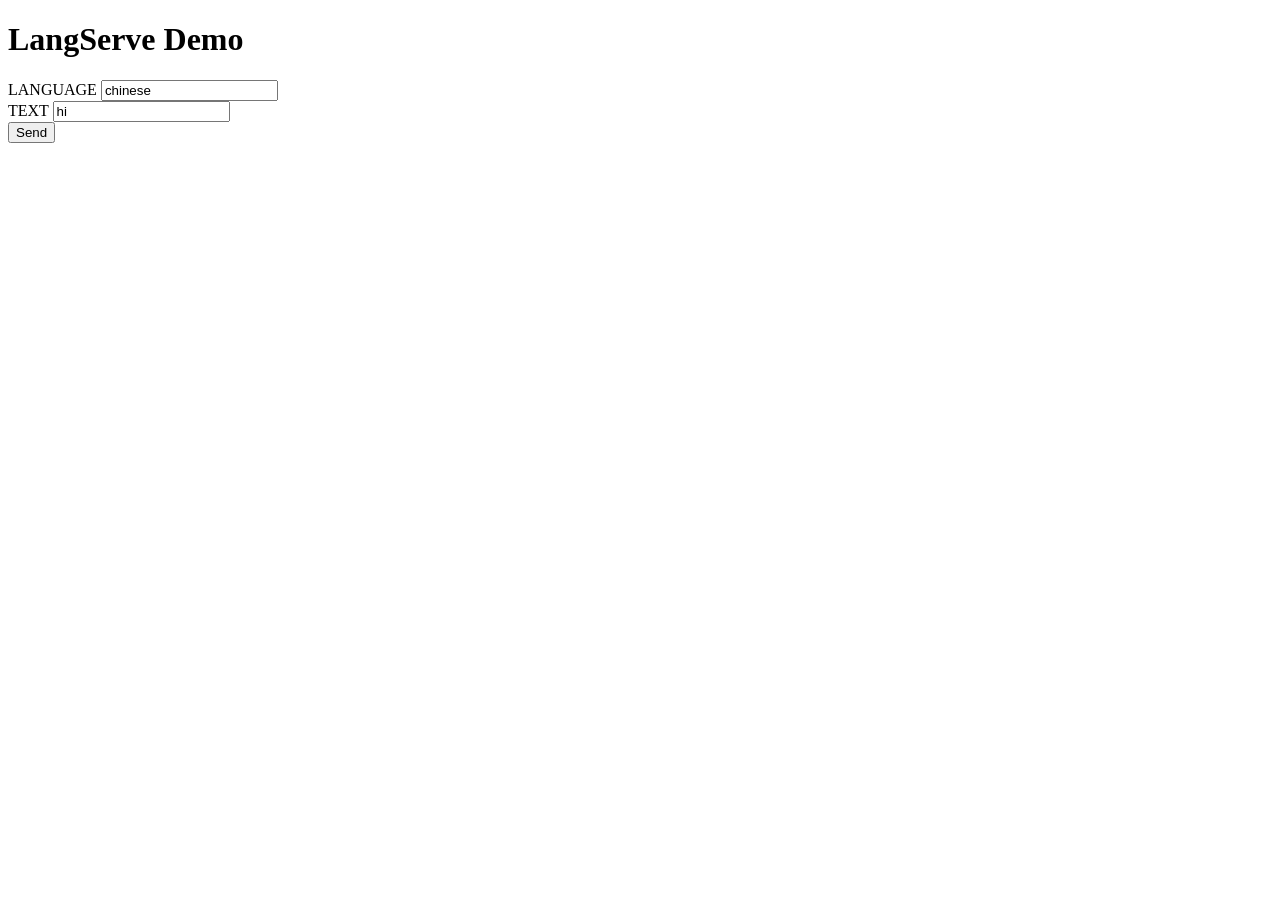
<file: langserve-demo/static/.ipynb_checkpoints/index-checkpoint.html>
<!DOCTYPE html>
<html>
    <head>
        <meta charset="utf-8">
        <title>LangServe Demo</title>
    </head>
    <body>
        <h1>LangServe Demo</h1>
        <div>
            <span>LANGUAGE</span>
            <input id="lang" value="chinese"/>
        </div>
        <div>
            <span>TEXT</span>
            <input id="text" value="hi"/>
        </div>
        <div id="res">

        </div>
        <div>
            <button onclick="sendRequest()">Send</button>
        </div>
        </div>
    </body>
</html>
<script>
function sendRequest(){
    const data = {
        input: {
            language: document.querySelector("#lang").value,
            text: document.querySelector("#text").value
        },
        config: {}
    }; 

    fetch("http://192.168.112.130:8000/chain/stream_log",{
        method: 'POST',
        headers: {
            'Content-Type': 'application/json'
        },
        body: JSON.stringify(data),
    }).then(response => {
        if (response.ok) {
            const reader = response.body.getReader();
            const decoder = new TextDecoder("utf-8");
            const res = document.querySelector("#res");

            function read() {
                reader.read().then(({ done, value }) => {
                    if (done) {
                        console.log('Stream closed');
                        return;
                    }

                    const chunk = decoder.decode(value, { stream: true });
                    // console.log(1000,chunk.split('\r\n'))
                    chunk.split('\r\n').forEach(eventString => {
                        // console.log(1000,eventString);
                        if (eventString && eventString.startsWith('data: ')) {
                            // console.log(2000,eventString);
                            const str = eventString.substring("data: ".length);
                            const data = JSON.parse(str)
                            // console.log(3000,data);
                            data.ops.forEach(item => {
                                if(item.op === "add" && item.path === "/logs/ChatZhipuAI/streamed_output_str/-"){
                                    res.innerHTML += item.value;  
                                }
                            })
                        }
                    });
                    

                    read();
                }).catch(error => {
                    console.error('Stream error', error);
                });
            }

            read();
        } else {
            console.error('Network response was not ok.');
        }
    }).catch(error => {
        console.error('Fetch error:', error);
    });    
}
</script>
</file>
<file: node-server/static/assets/font/iconfont.css>
@font-face {
  font-family: "iconfont"; /* Project id 4603790 */
  src: url('iconfont.woff2?t=1719652460068') format('woff2'),
       url('iconfont.woff?t=1719652460068') format('woff'),
       url('iconfont.ttf?t=1719652460068') format('truetype');
}

.iconfont {
  font-family: "iconfont" !important;
  font-size: 16px;
  font-style: normal;
  -webkit-font-smoothing: antialiased;
  -moz-osx-font-smoothing: grayscale;
}

.icon-shuaxin:before {
  content: "\e782";
}

.icon-cai:before {
  content: "\e61e";
}

.icon-fuzhi:before {
  content: "\e8b0";
}

.icon-fujian:before {
  content: "\e616";
}

.icon-shangchuan:before {
  content: "\e637";
}

.icon-zhedie2:before {
  content: "\e620";
}

.icon-zhedie1:before {
  content: "\e621";
}
</file>
<file: node-server/static/assets/css/index.css>
body {
    margin:0;
}

.container {
    background-image: radial-gradient(circle at center, rgb(16, 155, 224), rgba(108, 14, 159, 0.263));
    /* background-color:rgba(0, 0, 255, 0.304) ; */
    height: 100vh;
    display: flex;;
}

.sidebar {
/*侧栏*/

   /* background-image: linear-gradient(to right, #ff0000, #00ff00);*/
    width:260px;
    height:100vh;
    transition: width 0.2s;
    overflow: auto;
}

.sidebar-nav {
    /*包含了侧栏上的文字栏和伸缩按钮*/
    padding:12px;
    box-sizing: border-box;
}

.history {
    margin-top:60px;
    font-size: .75rem;
    height: calc(100vh - 150px);
    overflow-y: auto;
}

.history .title{
    font-weight: bold;
}

.history .msg-item{
    white-space: nowrap;
    font-size: 1rem;
    margin-top: 16px;
    overflow-x: hidden;
}
/*下面四个是历史聊天框*/
.history  .today {
    margin-bottom: 24px;
}

.history  .yesterday {
    margin-bottom: 24px;
}

.history  .last-7days {
    margin-bottom: 24px;
}

.history  .last-30days {
    margin-bottom: 24px;
}

.content {
    /*聊天栏*/
    flex:1;
    padding:12px;
    box-sizing: border-box;
    display: flex;
    flex-direction: column;
}

.fold {
    font-size:30px;
    color:#7d7d7d;
}

#btn-fold-out {
    display: none;
}

.content-log{/*日志框，显示对话内容*/
    flex:1;
}

.content-nav {
    /*聊天框的空白部分*/
    height: 100px;
}

.content-footer {
    /*聊天框*/
    height: 100px;
    display: flex;
    align-items: center;
    justify-content: center;
}

.input-chat-wrapper {
    width: 650px;
    background-color: rgb(244, 244, 244);
    border-radius: 26px;
    padding: .375rem;
    display: flex;
    align-items: center;
    justify-content: space-between;
}

#input-attachment {
    margin-left: .375rem;
    color: #0d0d0d;
    font-size:28px;
}

#input-attachment.active {
    margin-left: .375rem;
    color: #2a59f4;
    font-size:28px;
}


#input-chat {
    outline: none;
    border: none;
    color:#0d0d0d;
    width: 100%;
    background-color: transparent;
    font-size: 1rem;
    line-height: 1.5rem;
    padding: .5rem .75rem;
}

#input-send {
    color: #d1d1d1;
    font-size:32px;
    margin:3px;
}

#input-send.active {
    color: #090808;
    background-color: rgb(244, 244, 244);
}

#res-log {
    /*剩下的部分*/
    overflow-y: auto;
    width: 650px;
    display: flex;
    flex-direction: column;
    margin: 0 auto;
    height: calc(100vh - 150px - 100px);
}

.self-msg {
    padding-bottom: .625rem;
    padding-top: .625rem;
    padding-left: 1.25rem;
    padding-right: 1.25rem;
    background-color: rgb(244, 244, 244);
    border-radius: 1.5rem;
    align-self: flex-end;
    margin-bottom:24px;
}

.llm-msg {
    display: flex;
    flex-direction: column;
    align-items: flex-start;
    background-color: rgb(0, 0, 255);
}

.llm-msg p {
    word-wrap: break-word;
    width: 100%;
    align-self: flex-start;
    margin-bottom:24px;
}

.llm-msg .tool-bar span{
    padding:5px;
}

.llm-msg .tool-bar span:hover{
    background-color: #f9f9f9;;
}

::-webkit-scrollbar {
    display: none;
}

.tooltip {
    display: none;
    position: absolute;
    background-color: rgba(13, 41, 253, 0.729);;
    border: 1px solid #e3e8e9;
    padding: 5px;
    border-radius: 5px;
    z-index: 1000;
    color:white;
}


/* tooltip的初始样式，默认不显示 */
.attchtooltip {
    display: none;
    position: absolute;
    background-color: rgba(13, 41, 253, 0.729);;
    border: 0px solid #d4d4d4;
    z-index: 1000;
    border-radius: 5px;
    box-shadow: 0 2px 4px rgba(241, 241, 241, 0.2);
    color: white;
}

/* 修改后的div样式，用于模仿原本的button样式 */
.attchtooltip div {
    display: block; /* 保持块级元素特性 */
    width: 100%; /* 保持宽度充满tooltip容器 */
    color: #f8f8fc; /* 维持相同的文字颜色 */
    cursor: pointer; /* 当鼠标悬停时显示手型指针 */
    text-align: left; /* 文字左对齐 */
    font-size: 15px; /* 保持字体大小一致 */
    padding: 8px 12px; /* 添加内边距以模仿button的默认内边距 */
    user-select: none; /* 防止文本被选中，模仿button的行为 */
    transition: background-color 0.3s; /* 添加背景色过渡效果，模仿hover状态 */
}

/* 模仿按钮hover状态 */
.attchtooltip div:hover {
    background-color: #e0e0e0; /* 更改背景色以反馈用户交互 */
}


.font1 {
    font-family: 'Garamond', sans-serif;
    font-weight: bold;
}

.font2 {
    font-family: 'Garamond', serif;
}

.font3 {
    font-family: 'Courier New', monospace;
}

#introduction {
    display: flex;
    flex-direction: column;
    align-items: flex-start;
    border-radius: 15px;
    background-color: rgb(16, 155, 220);
    margin-top:200px;
    padding-bottom: .625rem;
    padding-top: .625rem;
    padding-left: 1.25rem;
    padding-right: 1.25rem;
}

/* 增加回答的内容的底色和圆角和边距 */
.llm-msg {
    display: flex;
    flex-direction: column;
    align-items: flex-start;
    border-radius: 15px;
    background-color: rgb(16, 155, 220);
    margin-bottom:12px;
    padding-bottom: .625rem;
    padding-top: .625rem;
    padding-left: 1.25rem;
    padding-right: 1.25rem;
}

/* 修改边距 */
.llm-msg p {
    word-wrap: break-word;
    width: 100%;
    align-self: flex-start;
    margin-bottom:24px;
}

.llm-msg .tool-bar span{
    padding:5px;
}

.llm-msg .tool-bar span:hover{
    background-color: #f9f9f9;;
}

::-webkit-scrollbar {
    display: none;
}

/*动态加载效果*/
.main-wrap {
    background-color: rgb(16, 155, 220);
    color: #fff;
    height: 15px;
    display: flex;
    justify-content:center;
    align-items:center;
}

.main-wrap--white {
  background-color: #ffffff;
}

#cssLoader1.main-wrap .child-common
{
    width: 8px;
    height: 15px;
    /*margin-right:5px;*/
    margin-right:3px;
    background-color: #000;
    -webkit-animation: animate1 1s infinite;
    animation: animate1 1s infinite;
    float: left;
}

#cssLoader1.main-wrap .child1
{
   margin-right: 3px;
}

#cssLoader1.main-wrap .child10
{
  -webkit-animation-delay: 0.9s;
  animation-delay: 0.9s;
}

#cssLoader1.main-wrap .child9
{
   -webkit-animation-delay: 0.8s;
  animation-delay: 0.8s;
}

#cssLoader1.main-wrap .child8
{
   -webkit-animation-delay: 0.7s;
  animation-delay: 0.7s;
}

#cssLoader1.main-wrap .child7
{
   -webkit-animation-delay: 0.6s;
  animation-delay: 0.6s;
}

#cssLoader1.main-wrap .child6
{
   -webkit-animation-delay: 0.5s;
  animation-delay: 0.5s;
}

#cssLoader1.main-wrap .child5
{
   -webkit-animation-delay: 0.4s;
  animation-delay: 0.4s;
}

#cssLoader1.main-wrap .child4
{
   -webkit-animation-delay: 0.3s;
  animation-delay: 0.3s;
}

#cssLoader1.main-wrap .child3
{
   -webkit-animation-delay: 0.2s;
  animation-delay: 0.2s;
}

#cssLoader1.main-wrap .child2
{
   -webkit-animation-delay: 0.1s;
  animation-delay: 0.1s;
}

@-webkit-keyframes animate1 {

  50% {
    -ms-transform: scaleY(0);
    -webkit-transform: scaleY(0);
    transform: scaleY(0);

  }
}

@keyframes animate1 {
  50% {
    -ms-transform: scaleY(0);
    -webkit-transform: scaleY(0);
    transform: scaleY(0);
  }
}
/*loader1 css ends*/
</file>
